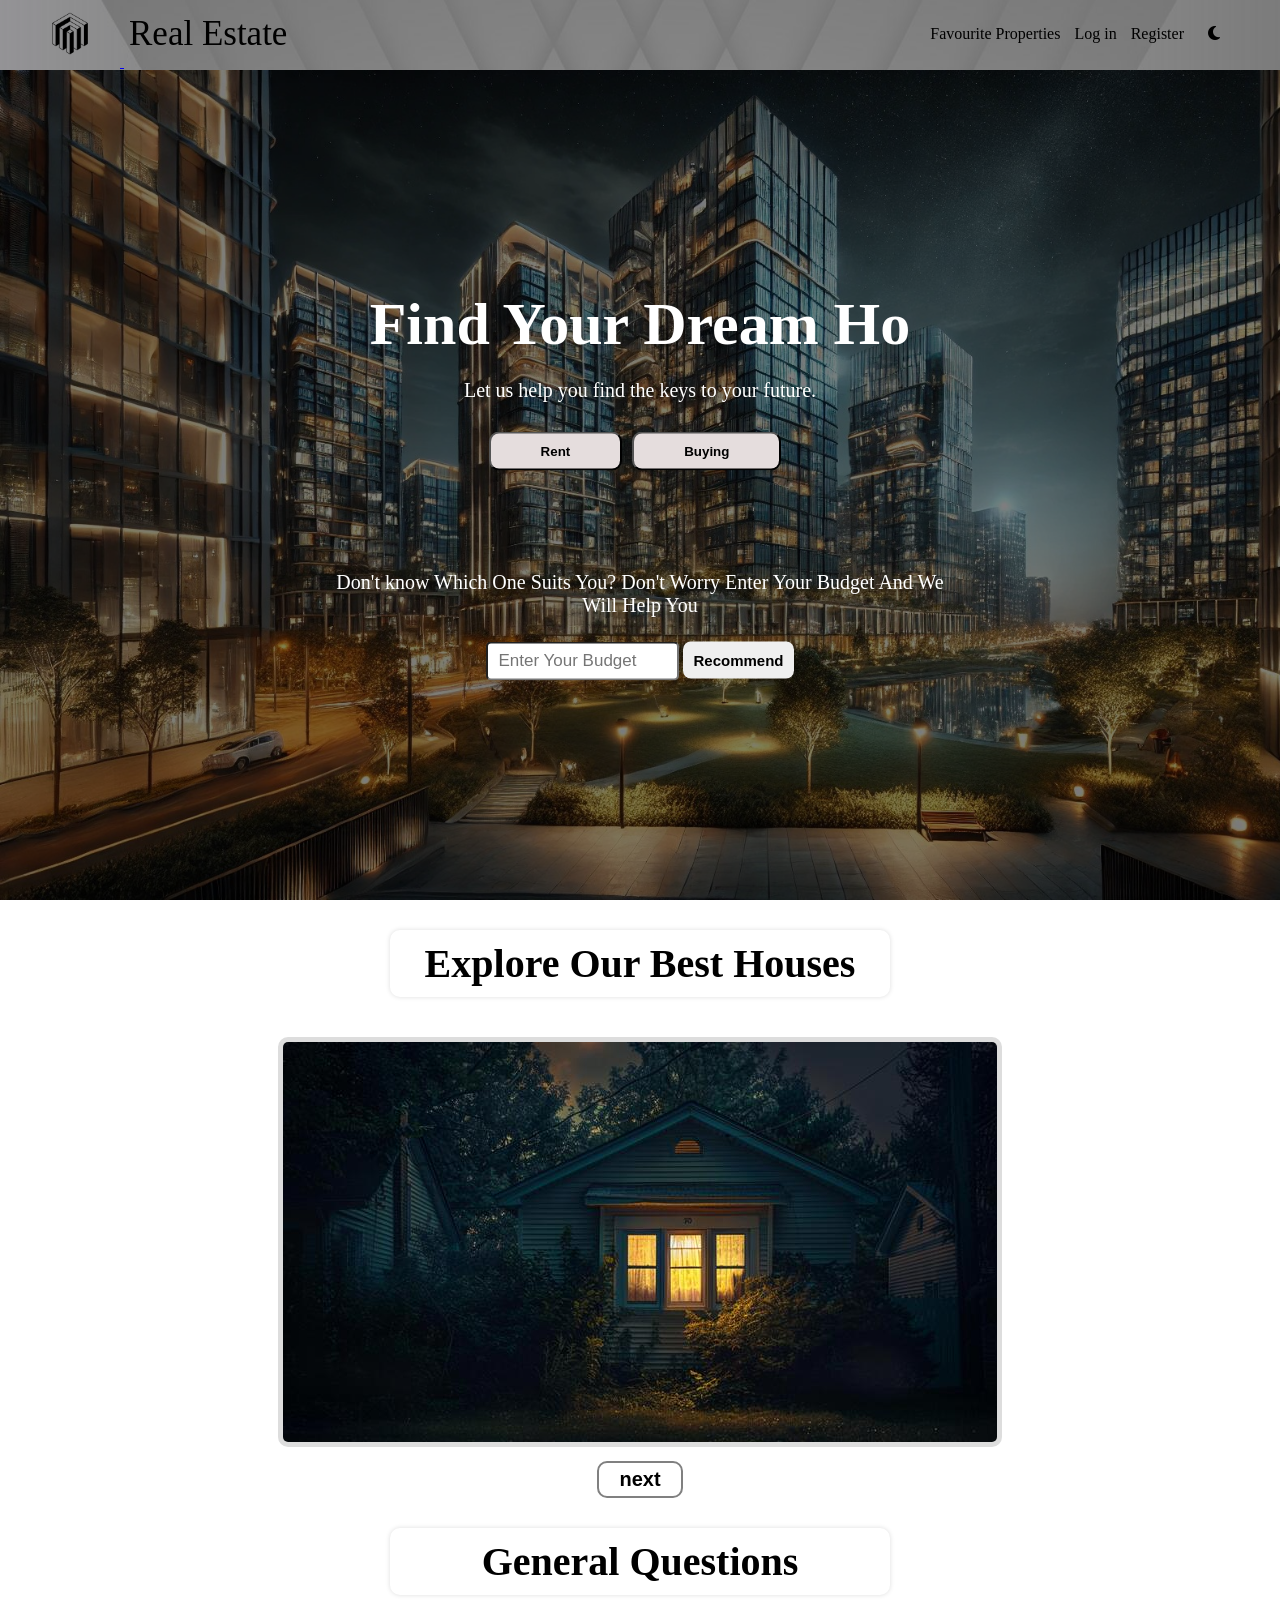
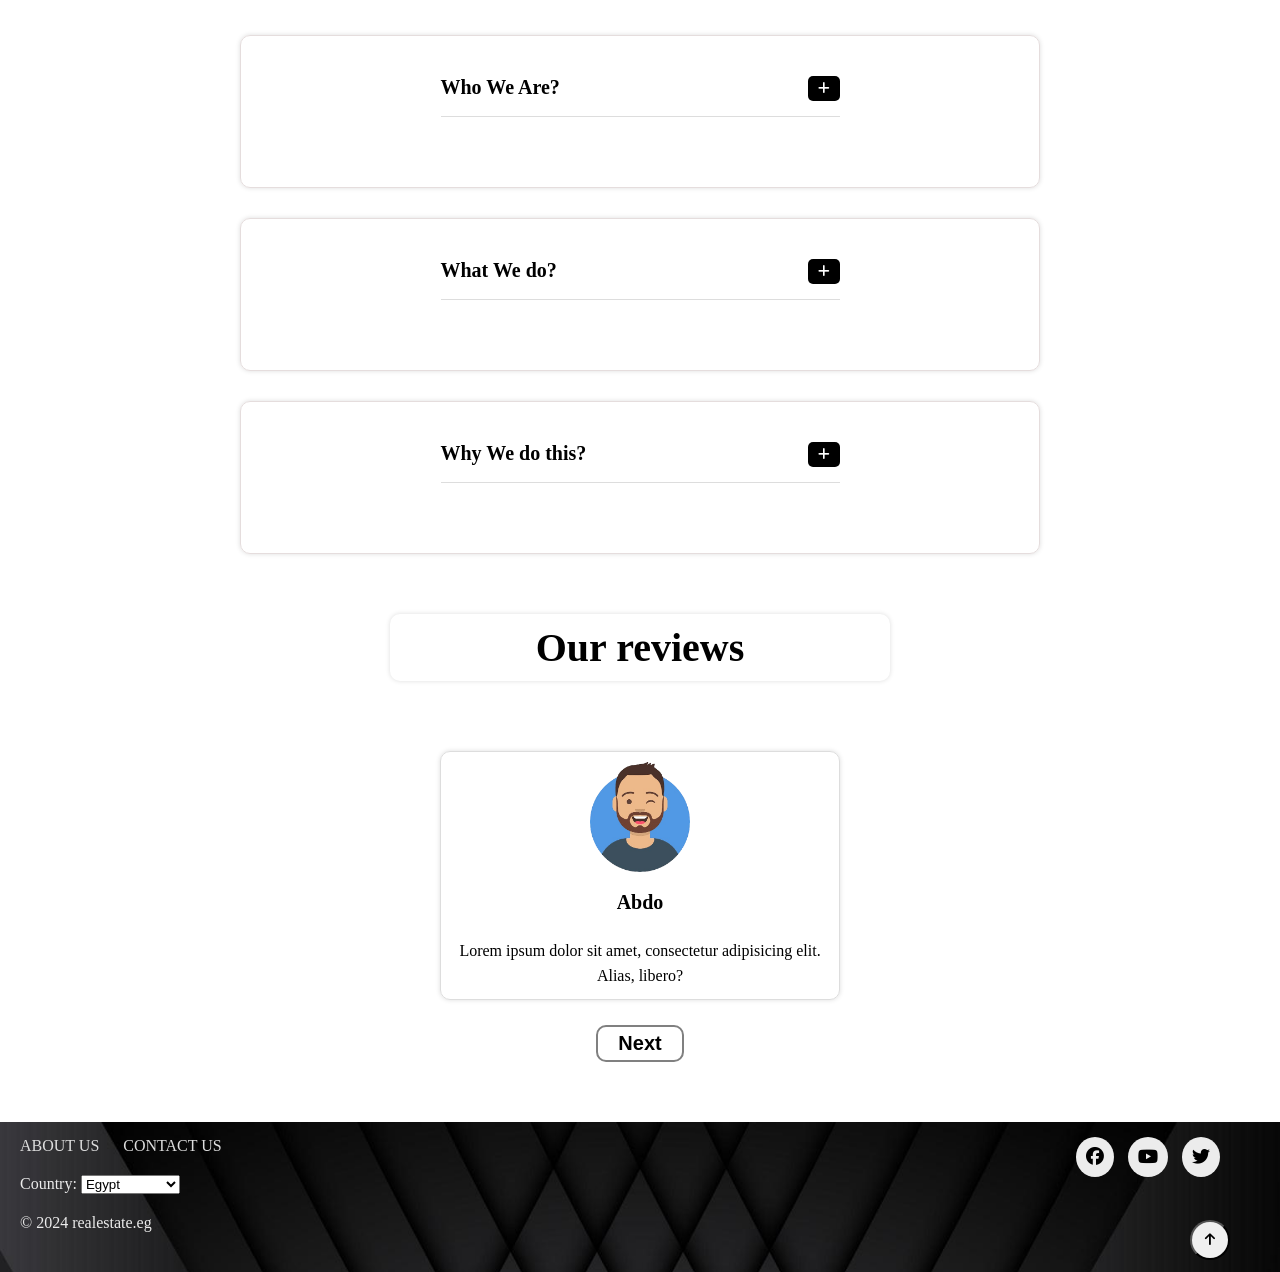
<file: index.html>
<!DOCTYPE html>
<html lang="en">
<head>
    <meta charset="UTF-8">
    <meta name="viewport" content="width=device-width, initial-scale=1.0">
    <title>Home Page</title>
    <!-- header and footer style -->
    <link rel="stylesheet" href="CSS/header_and_footer.css">
    <!-- font awsome -->
    <link rel="stylesheet" href="https://cdnjs.cloudflare.com/ajax/libs/font-awesome/6.7.2/css/all.min.css" integrity="sha512-Evv84Mr4kqVGRNSgIGL/F/aIDqQb7xQ2vcrdIwxfjThSH8CSR7PBEakCr51Ck+w+/U6swU2Im1vVX0SVk9ABhg==" crossorigin="anonymous" referrerpolicy="no-referrer" />
    <!-- homepage style -->
     <link rel="stylesheet" href="CSS/homepage.css">
</head>
<body id="body">
    <!-- Start Header -->
    <header class="header">
        <div class="container">
            <div>
                <a href="HTML/homepage.html">
                    <img src="Assets/logo.png" class="logo" alt="Real Stata Logo">
                    <svg class="svg">
                        <text class="logo-text" font-size="35" x="5" y="30">Real Estate</text>
                    </svg>
                </a>
            </div>
            <nav class="nav-links">
                <a href="/HTML/pruduct.html">Favourite Properties</a>
                <a href="HTML/login.html">Log in</a>
                <a href="HTML/register.html">Register</a>
                <a class="darkIcon" href="#"><i class="fa-solid fa-moon"></i></a>
            </nav>
        </div>
    </header>
    <!-- End Header -->
    <main>
        <!-- start landing -->
        <div class="landing">
            <div class="container">
                <div class="text">
                    <h1 id="page-title"></h1>
                    <p class="random-message"></p>
                    <div class="chooses">
                        <a href="HTML/rent.html"><button class="rent">Rent</button></a>
                        <a href="HTML/buying.html"><button class="buy">Buying</button></a>
                    </div>
                    <div class="suggestion">
                        <p>
                            Don't know Which One Suits You?
                            Don't Worry Enter Your Budget And We Will Help You
                        </p>
                        <form action="">
                            <input class="input-budget" type="number" placeholder="Enter Your Budget">
                            <button class="Recommend-btn">Recommend</button>
                        </form>
                    </div>
                    <div class="modal" id="recommendation-modal">
                        <span class="close-btn"><i class="fa-solid fa-x icon-close"></i></span>
                        <p id="modal-message"></p>
                    </div>
                </div>
            </div>
        </div>
        <!-- end landing -->
        <!-- start our best options -->
         <div class="besthomes">
            <div class="container">
                <h2 class="title dark">Explore Our Best Houses</h2>
                <div class="slider">
                    <div class="image-holder">
                        <img id="image" src="Assets/home2.jpg" alt="">
                        <!-- <img src="/Assets/home3.jpg" alt="">
                        <img src="/Assets/home4.jpg" alt=""> -->
                    </div>
                    <button class="next">next</button>
                </div>
            </div>
         </div>
        <!-- end our best options -->
        <!-- start questions -->
        <div class="questions">
            <div class="container">
                <h2 class="title dark">General Questions</h2>
                <!-- start question 1 -->
                <article class="question">
                    <!-- start question title -->
                    <div class="question-title dark">
                        <p>Who We Are?</p>
                        <button class="question-btn">
                            <span class="plus-icon"><i class="far fa-solid fa-plus"></i></span>
                            <span class="minus-icon"><i class="far fa-solid fa-minus"></i></span>
                        </button>
                    </div>   
                    <!-- end question title -->
                    <div class="question-text  dark">
                        <p>
                            Lorem ipsum dolor sit, 
                            amet consectetur adipisicing 
                            elit. Alias laboriosam distinctio, quos enim itaque 
                            repellendus!
                        </p>
                    </div>
                </article>
                <!-- end question 1 -->
                <!-- start question 2 -->
                <article class="question">
                    <!-- start question title -->
                    <div class="question-title dark">
                        <p>What We do?</p>
                        <button class="question-btn">
                            <span class="plus-icon"><i class="far fa-solid fa-plus"></i></span>
                            <span class="minus-icon"><i class="far fa-solid fa-minus"></i></span>
                        </button>
                    </div>   
                    <!-- end question title -->
                    <div class="question-text dark">
                        <p>
                            Lorem ipsum dolor sit, 
                            amet consectetur adipisicing 
                            elit. Alias laboriosam distinctio, quos enim itaque 
                            repellendus!
                        </p>
                    </div>
                </article>
                <!-- end question 2 -->
                <!-- start question 3 -->
                <article class="question">
                    <!-- start question title -->
                    <div class="question-title dark">
                        <p>Why We do this?</p>
                        <button class="question-btn">
                            <span class="plus-icon"><i class="far fa-solid fa-plus"></i></span>
                            <span class="minus-icon"><i class="far fa-solid fa-minus"></i></span>
                        </button>
                    </div>   
                    <!-- end question title -->
                    <div class="question-text dark">
                        <p>
                            Lorem ipsum dolor sit, 
                            amet consectetur adipisicing 
                            elit. Alias laboriosam distinctio, quos enim itaque 
                            repellendus!
                        </p>
                    </div>
                </article>
                <!-- end question 3 -->
            </div>
        </div>
        <!-- end questions -->
        <!-- start reviews -->
         <section class="reviews">
            <h2 class="title dark">Our reviews</h2>
            <div class="container">
                <div class="review">
                    <div class="box">
                        <div class="person">
                            <img class="user-review-img" src="Assets/person1.png" alt="">
                            <p class="user-name dark">Abdo</p>
                        </div>
                        <p class="opinion dark">Lorem ipsum dolor sit amet, consectetur adipisicing elit. Alias, libero?</p>
                    </div>
                    <button class="next-review">Next</button>
                </div>
            </div>
         </section>
        <!-- end reviews -->
    </main>
    <!-- Start Footer -->
    <footer class="footer">
        <div class="container">
            <div class="left-side-footer">
                <nav class="footer-links">
                    <a href="HTML/aboutus.html">ABOUT US</a>
                    <a href="HTML/conectus.html">CONTACT US</a>
                </nav>
                <div class="list-countrys">
                    <label for="country">Country: </label>
                    <select name="country" id="country">
                        <option value="Egypt">Egypt</option>
                        <option value="KSA">Saudi Arabia</option>
                        <option value="KWD">Kuwait</option>
                    </select>
                </div>
                <span class="copyright">&copy; 2024 realestate.eg</span>
            </div>
            <div class="right-side-footer">
                <a href="https://www.facebook.com/"><i class="fa-brands fa-facebook"></i></a>
                <a href="https://www.youtube.com/"><i class="fa-brands fa-youtube"></i></a>
                <a href="https://x.com/"><i class="fa-brands fa-twitter"></i></a>
            </div>
            <br>
            <button class="go-up"><i class="fa-solid fa-arrow-up"></i></button>
        </div>
    </footer>
    <!-- End Footer -->
    <!-- javaScript files -->
    <script src="Js/homepage.js"></script>
    <script src="Js/top_up.js"></script>
</body>
</html>
</file>
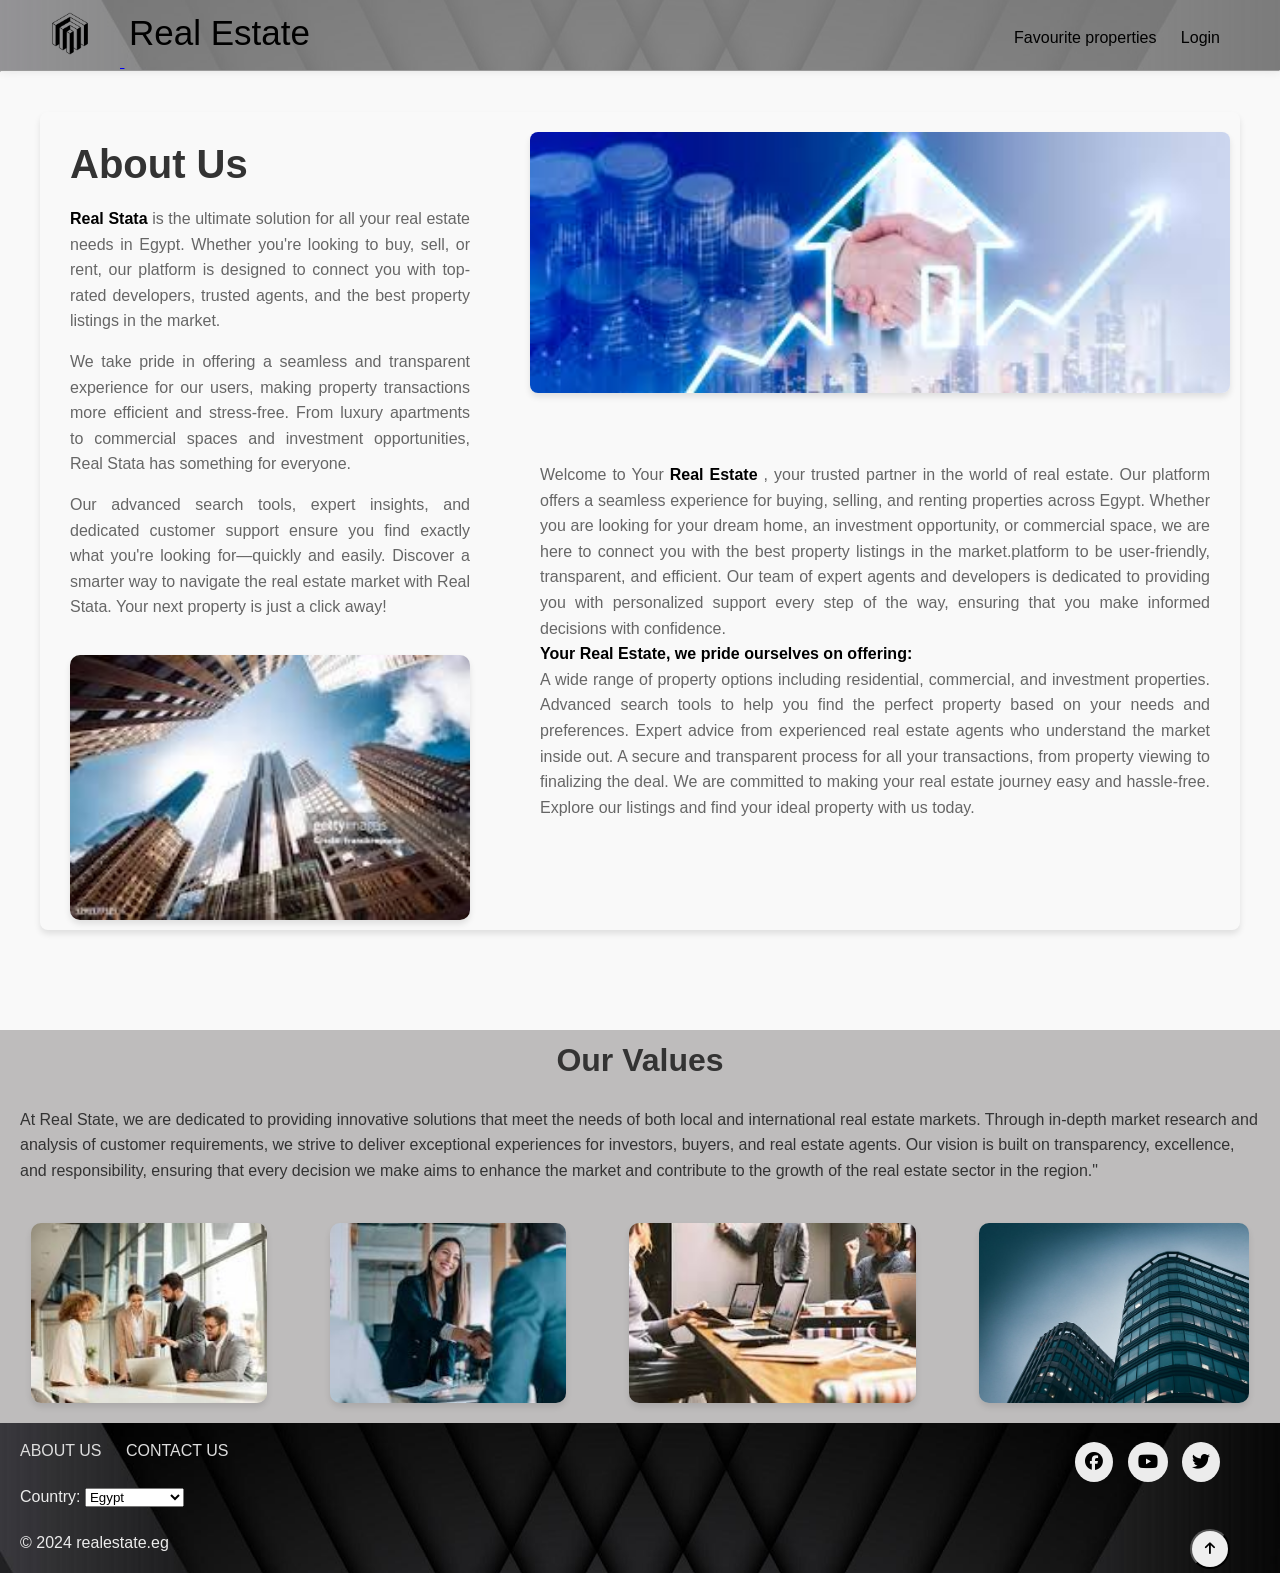
<file: HTML/aboutus.html>
<!DOCTYPE html>
<html lang="en">

<head>
    <meta charset="UTF-8">
    <meta name="viewport" content="width=device-width, initial-scale=1.0">
    <title>Real Stata</title>
    <!-- CSS Stylesheets -->
    <link rel="stylesheet" href="../CSS/header_and_footer.css">
    <link rel="stylesheet" href="../CSS/aboutus.css">
    <!-- font awsome -->
    <link rel="stylesheet" href="https://cdnjs.cloudflare.com/ajax/libs/font-awesome/6.7.2/css/all.min.css" integrity="sha512-Evv84Mr4kqVGRNSgIGL/F/aIDqQb7xQ2vcrdIwxfjThSH8CSR7PBEakCr51Ck+w+/U6swU2Im1vVX0SVk9ABhg==" crossorigin="anonymous" referrerpolicy="no-referrer" />
</head>

<body>
    <!-- Start Header -->
    <header class="header">
        <div class="container">
            <div>
                <a href="../HTML/homepage.html">
                    <img src="../Assets/logo.png" class="logo" alt="Real Stata Logo">
                    <svg class="svg">
                        <text class="logo-text" font-size="35" x="5" y="30">Real Estate</text>
                    </svg>
                </a>
            </div>
            <nav class="nav-links">
                <a href="../HTML/pruduct.html">Favourite properties</a>
                <a href="../HTML/login.html">Login</a>
            </nav>
        </div>
    </header>
    <!-- End Header -->

    <!-- Main Content -->
    <main>
        <hr>
        <section class="container-about">
            <article>
                <section class="container">
                    <div class="columns1">
                        <!-- النصوص -->
                        <div>
                            <h1 class="h1-right">About Us</h1>

                            <p>
                                <i>Real Stata</i> is the ultimate solution for all your real estate needs in Egypt.
                                Whether you're looking to buy, sell, or rent, our platform is designed to connect you
                                with top-rated developers, trusted agents, and the best property listings in the market.
                            </p>
                            <p>
                                We take pride in offering a seamless and transparent experience for our users,
                                making property transactions more efficient and stress-free. From luxury apartments
                                to commercial spaces and investment opportunities, Real Stata has something for
                                everyone.
                            </p>
                            <p>
                                Our advanced search tools, expert insights, and dedicated customer support ensure you
                                find
                                exactly what you're looking for—quickly and easily. Discover a smarter way to navigate
                                the
                                real estate market with Real Stata. Your next property is just a click away!
                            </p>
                        </div>
                        <!-- الصورة -->
                        
                        <img class="build" src="../Assets/build.jfif" alt="Modern buildings representing real estate"
                            class="img-contain">
                    </div>

                </section>
            </article>



            <article>
                <section class="container mt40">
                    <div class="grid-2-columns">
                        <img alt="ralstate" id="img2"  class="img-contain" src="../Assets/ral.jfif">
                        <br>
                        <div>
                            <p class="articl2"><br><br>
                                Welcome to Your <i><b>Real Estate</b> </i>, your trusted partner in the world of real
                                estate. Our platform offers a seamless experience for buying, selling, and renting
                                properties across Egypt. Whether you are looking for your dream home, an investment
                                opportunity, or commercial space, we are here to connect you with the best property
                                listings in the market.platform to be user-friendly, transparent, and efficient.
                                Our team of expert agents and developers is dedicated to providing you with personalized
                                support every step of the way, ensuring that you make informed decisions with
                                confidence.
                                <br>
                                <i>Your Real Estate, we pride ourselves on offering:</i><br>
                                A wide range of property options including residential, commercial, and investment
                                properties.
                                Advanced search tools to help you find the perfect property based on your needs and
                                preferences.
                                Expert advice from experienced real estate agents who understand the market inside out.
                                A secure and transparent process for all your transactions, from property viewing to
                                finalizing the deal.
                                We are committed to making your real estate journey easy and hassle-free. Explore our
                                listings and find your ideal property with us today.

                            </p>
                        </div>
                    </div>
                </section>
            </article>



            </article>
        </section>


        <div class="values">
            <h1> Our Values</h1>
            <p class="text">At Real State, we are dedicated to providing innovative solutions that meet the needs of both local
                and international real estate markets. Through in-depth market research and analysis of customer
                requirements, we strive to deliver exceptional experiences for investors, buyers, and real estate
                agents. Our vision is built on transparency, excellence, and responsibility, ensuring that every
                decision we make aims to enhance the market and contribute to the growth of the real estate sector in
                the region."</p>
                <div class="valueimg">
                <img src="../Assets/bus1.jfif" alt="our value">
                <img src="../Assets/bus2.jfif" alt="our value">
                <img src="../Assets/bus3.jfif" alt="our value">
                <img src="../Assets/bus4.jpg" alt="our value">


                </div>


        </div>
    </main>

    <!-- Start Footer -->
    <footer class="footer">
        <div class="container">
            <div class="left-side-footer">
                <nav class="footer-links">
                    <a href="#">ABOUT US</a>
                    <a href="#">CONTACT US</a>
                </nav>
                <div class="list-countrys">
                    <label for="country">Country: </label>
                    <select name="country" id="country">
                        <option value="Egypt">Egypt</option>
                        <option value="KSA">Saudi Arabia</option>
                        <option value="KWD">Kuwait</option>
                    </select>
                </div>
                <span class="copyright">&copy; 2024 realestate.eg</span>
            </div>
            <div class="right-side-footer">
                <a href="https://www.facebook.com/"><i class="fa-brands fa-facebook"></i></a>
                <a href="https://www.youtube.com/"><i class="fa-brands fa-youtube"></i></a>
                <a href="https://x.com/"><i class="fa-brands fa-twitter"></i></a>
            </div>
            <br>
            <button class="go-up"><i class="fa-solid fa-arrow-up"></i></button>
        </div>
    </footer>
    <!-- End Footer -->
     <script src="../Js/top_up.js"></script>
</body>

</html>
</file>
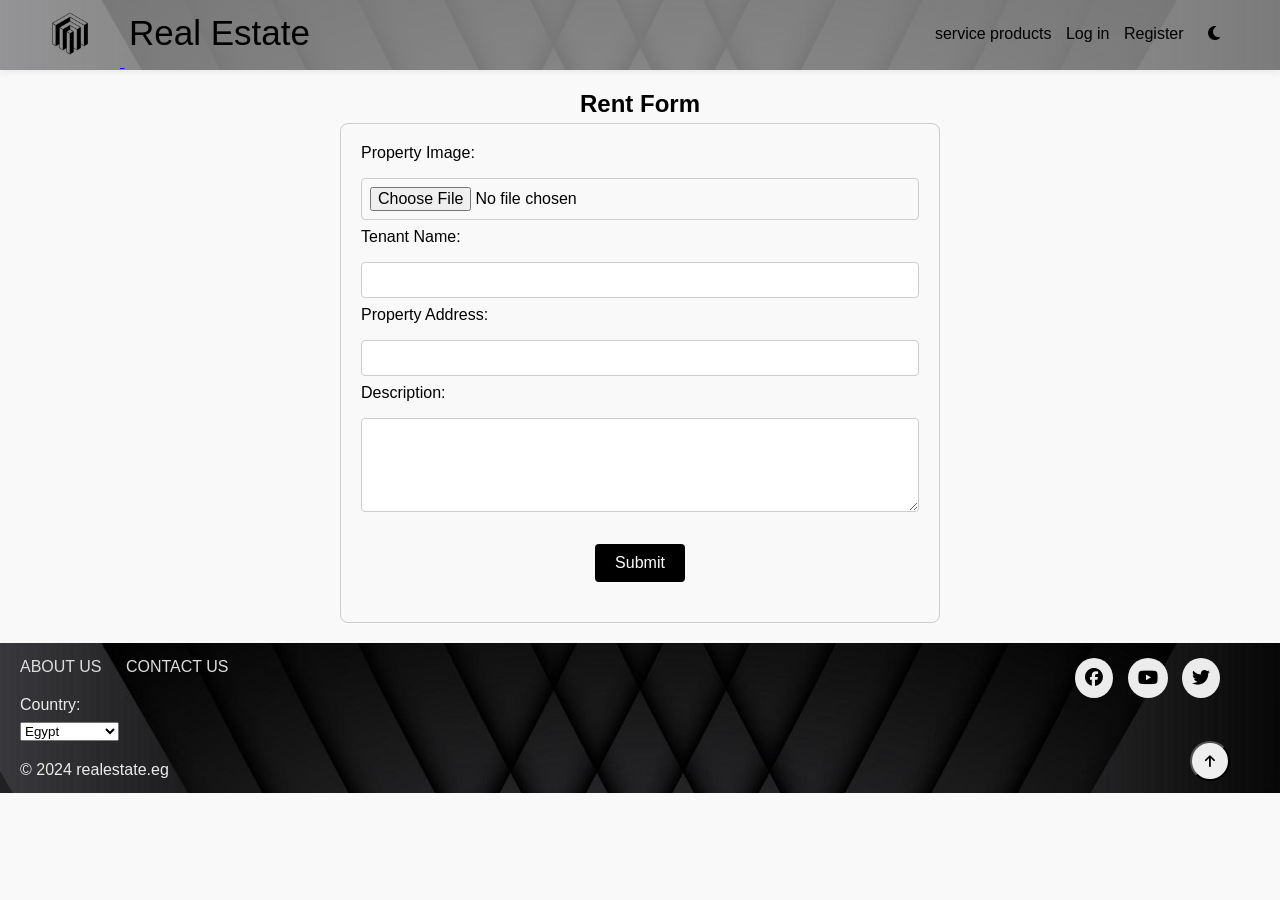
<file: HTML/addrent.html>
<!DOCTYPE html>
<html lang="en">
<head>
    <meta charset="UTF-8">
    <meta name="viewport" content="width=device-width, initial-scale=1.0">
    <!-- header and footer style -->
    <link rel="stylesheet" href="../CSS/header_and_footer.css">
    <!-- font awsome -->
    <link rel="stylesheet" href="https://cdnjs.cloudflare.com/ajax/libs/font-awesome/6.7.2/css/all.min.css" integrity="sha512-Evv84Mr4kqVGRNSgIGL/F/aIDqQb7xQ2vcrdIwxfjThSH8CSR7PBEakCr51Ck+w+/U6swU2Im1vVX0SVk9ABhg==" crossorigin="anonymous" referrerpolicy="no-referrer" />
    <!-- view deatails buying stylesheet -->
     <link rel="stylesheet" href="../CSS/view_details_rent.css">
     <link rel="stylesheet" href="../CSS/addrent.css">
    <title>view details rent</title>
</head>
<body>
    <!-- start -->
    <header class="header">
        <div class="container">
            <div>
                <a href="../HTML/homepage.html">
                    <img src="../Assets/logo.png" class="logo" alt="Real Stata Logo">
                    <svg class="svg">
                        <text class="logo-text" font-size="35" x="5" y="30">Real Estate</text>
                    </svg>
                </a>
            </div>
            <nav class="nav-links">
                <a href="pruduct.html">service products</a>
                <a href="../HTML/login.html">Log in</a>
                <a href="../HTML/register.html">Register</a>
                <a class="darkIcon" href="#"><i class="fa-solid fa-moon"></i></a>
            </nav>
        </div>
    </header>
    <!-- End Header -->

    <!-- start main -->
    <main class="main">
        <h2>Rent Form</h2>
        
        <!-- Rent Form -->
        <form id="rentForm" enctype="multipart/form-data">
            <div>
                <label for="rentImage">Property Image:</label>
                <input type="file" id="rentImage" name="rentImage" accept="image/*" required onchange="previewImage(event)">
                <div id="imagePreviewContainer">
                    <!-- Image preview will be displayed here -->
                </div>
            </div>
            <div>
                <label for="tenantName">Tenant Name:</label>
                <input type="text" id="tenantName" name="tenantName" required>
            </div>
            <div>
                <label for="propertyAddress">Property Address:</label>
                <input type="text" id="propertyAddress" name="propertyAddress" required>
            </div>
            
            <div>
                <label for="description">Description:</label>
                <textarea id="description" name="description" rows="4" required></textarea>
            </div>
            <div>
                <button type="submit" class="submit-btn">Submit</button>
            </div>
        </form>

    </main>
    <!-- end main -->

    <!-- Start Footer -->
    <footer class="footer">
        <div class="container">
            <div class="left-side-footer">
                <nav class="footer-links">
                    <a href="../HTML/aboutus.html">ABOUT US</a>
                    <a href="../HTML/conectus.html">CONTACT US</a>
                </nav>
                <div class="list-countrys">
                    <label for="country">Country: </label>
                    <select name="country" id="country">
                        <option value="Egypt">Egypt</option>
                        <option value="KSA">Saudi Arabia</option>
                        <option value="KWD">Kuwait</option>
                    </select>
                </div>
                <span class="copyright">&copy; 2024 realestate.eg</span>
            </div>
            <div class="right-side-footer">
                <a href="#"><i class="fa-brands fa-facebook"></i></a>
                <a href="#"><i class="fa-brands fa-youtube"></i></a>
                <a href="#"><i class="fa-brands fa-twitter"></i></a>
            </div>
            <br>
            <button class="go-up"><i class="fa-solid fa-arrow-up"></i></button>
        </div>
    </footer>
    <!-- End Footer -->
    <script src="../Js/addrent.js"></script>
    <script src="../Js/top_up.js"></script>
</body> 
</html>
</file>
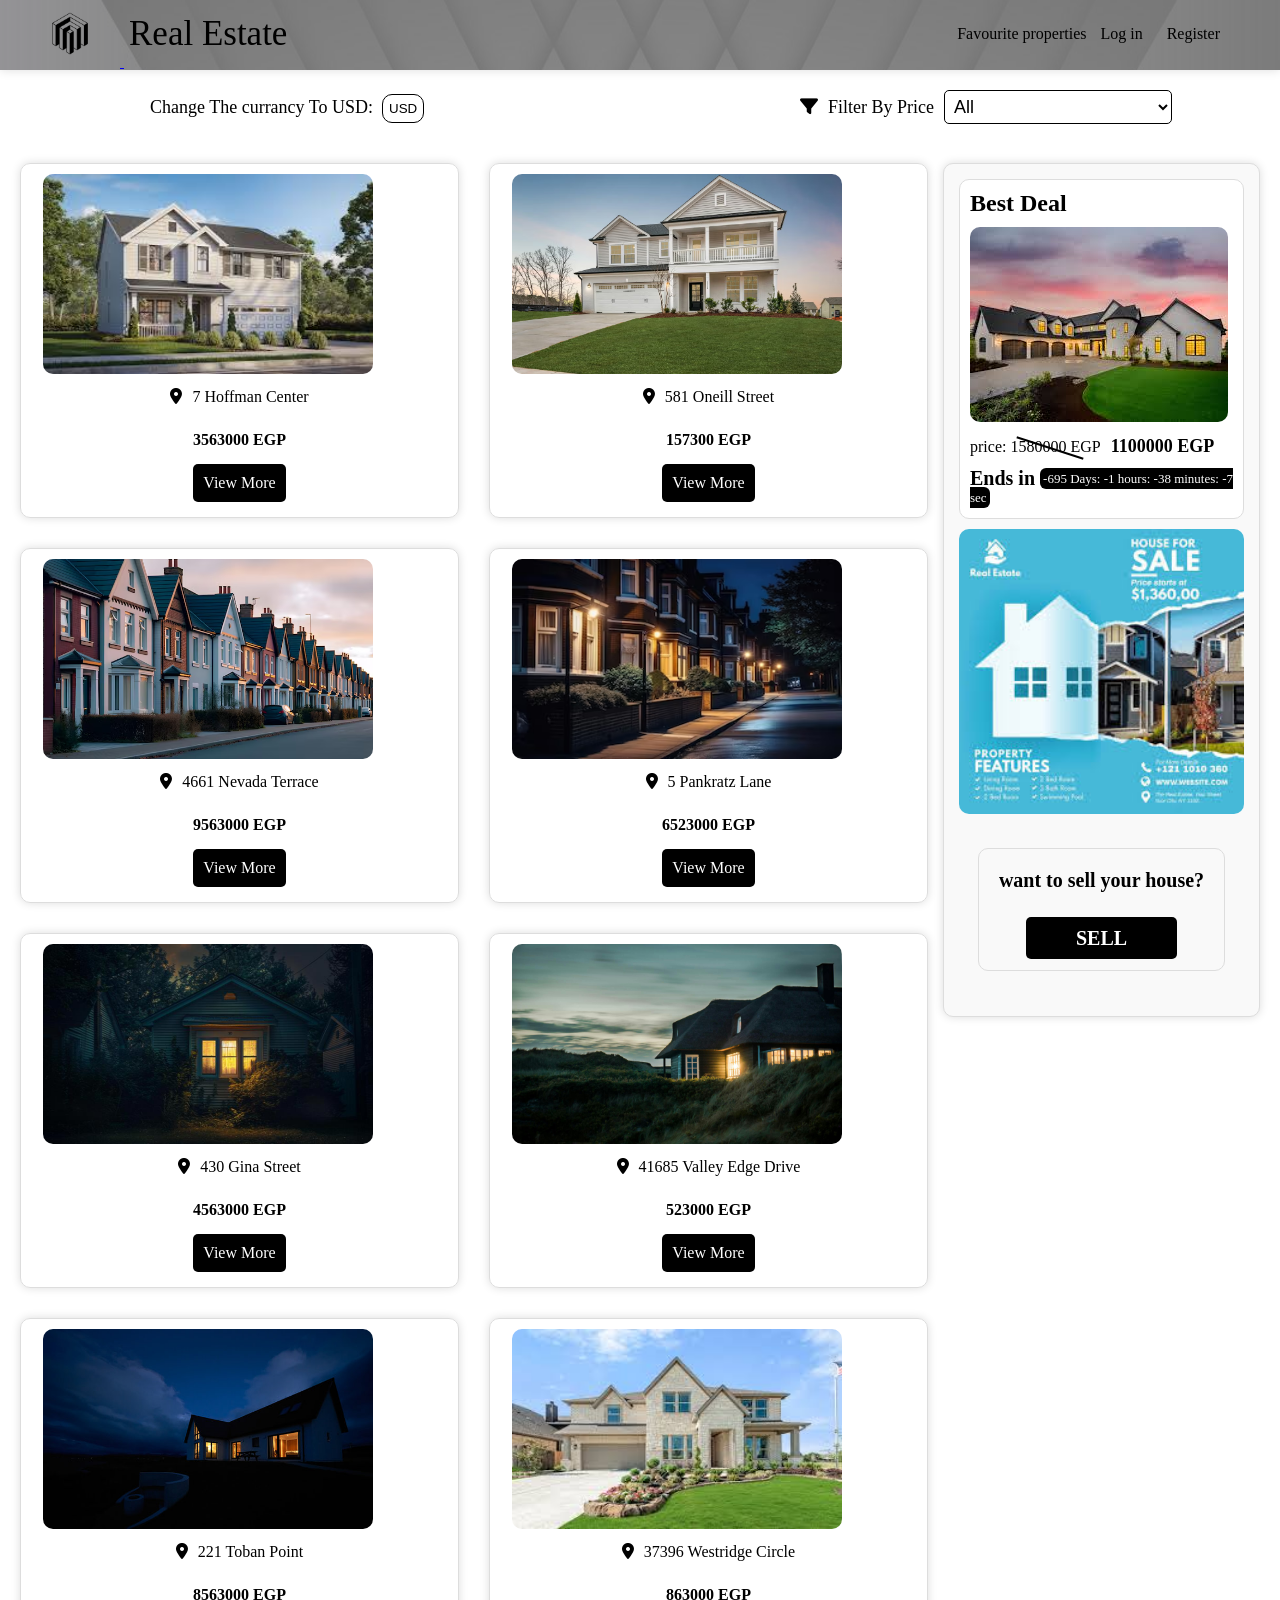
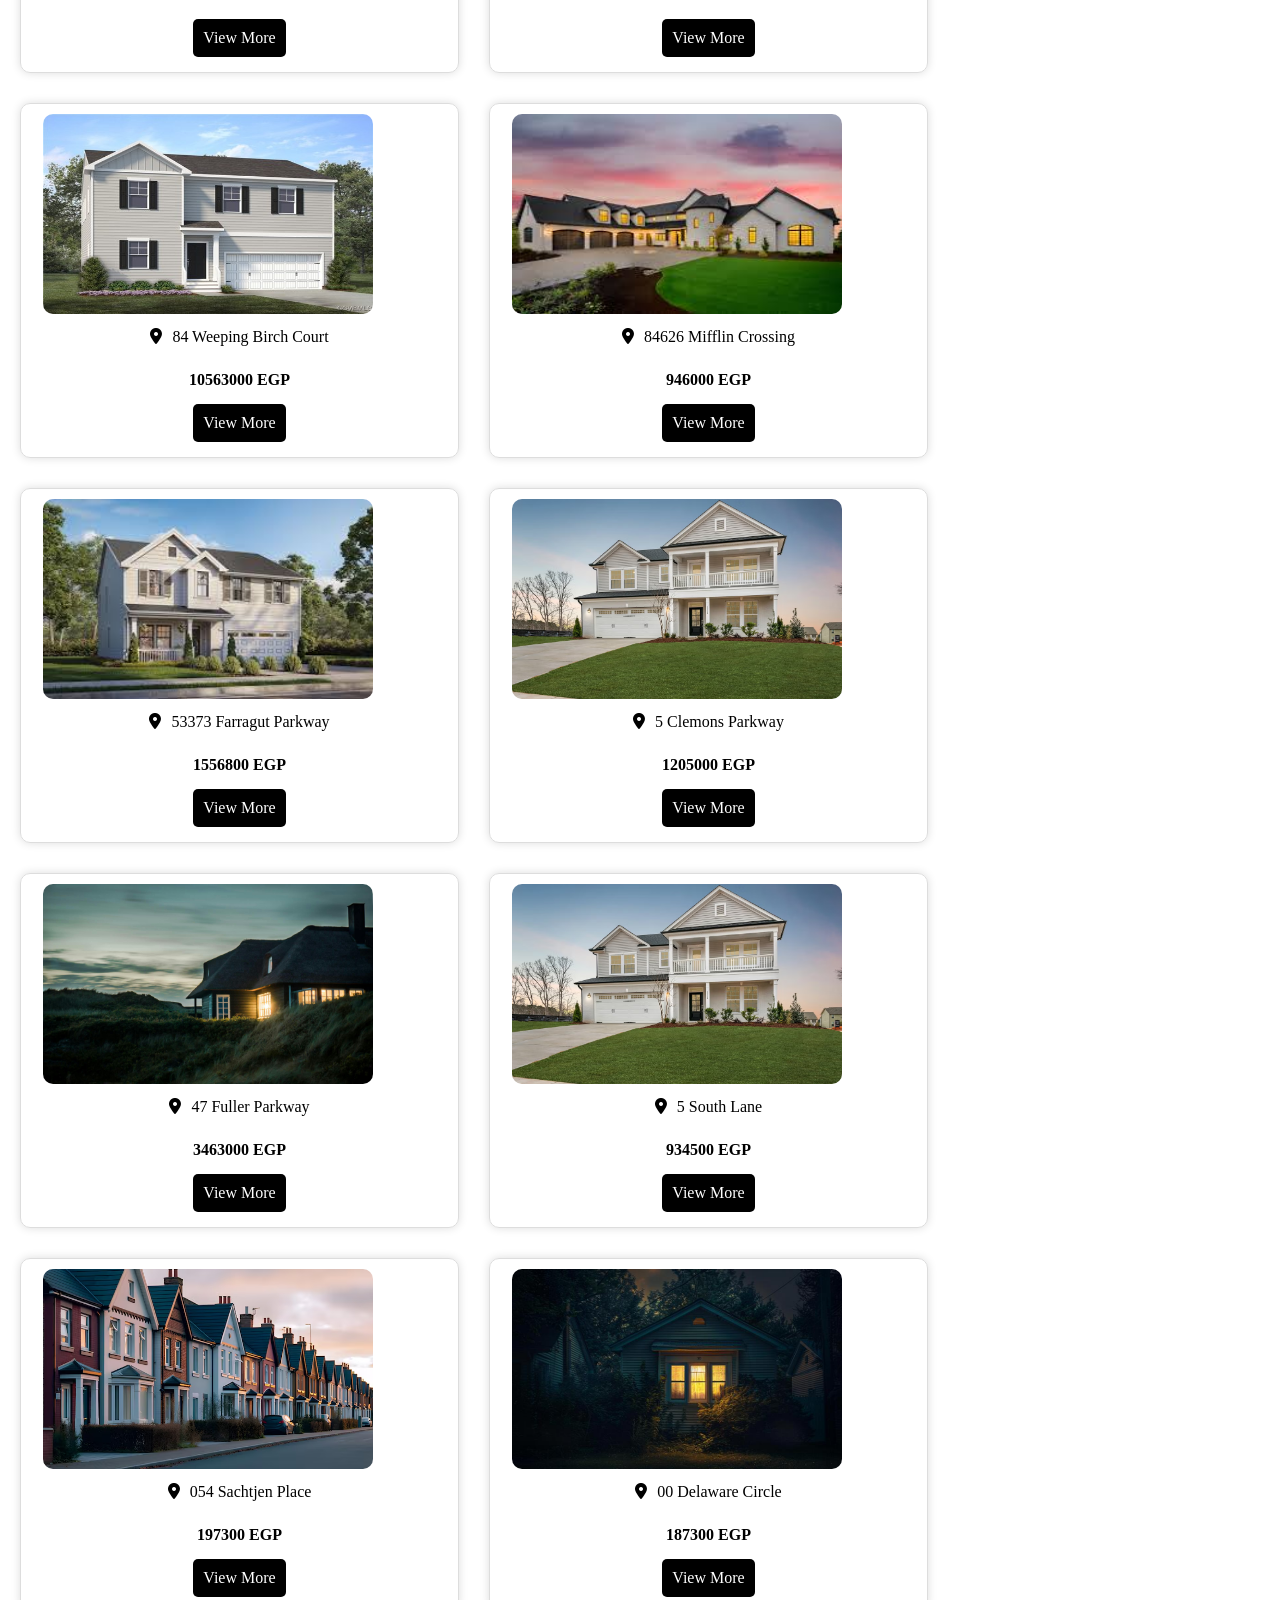
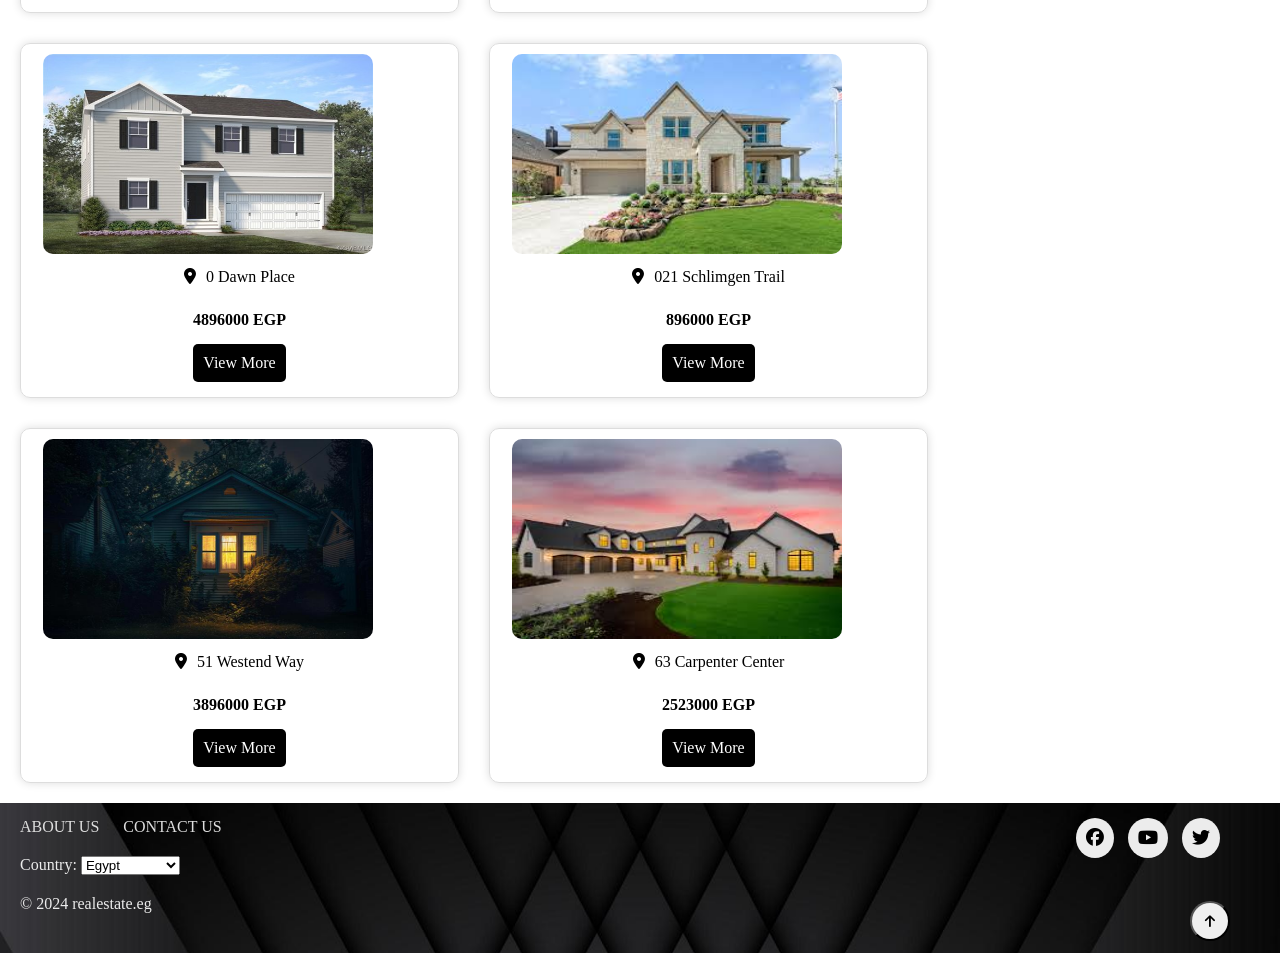
<file: HTML/buying.html>
<!DOCTYPE html>
<html lang="en">
<head>
    <meta charset="UTF-8">
    <meta name="viewport" content="width=device-width, initial-scale=1.0">
    <!-- header and footer stylesheet -->
     <link rel="stylesheet" href="../CSS/header_and_footer.css">
     <!-- font awsome -->
    <link rel="stylesheet" href="https://cdnjs.cloudflare.com/ajax/libs/font-awesome/6.7.2/css/all.min.css" integrity="sha512-Evv84Mr4kqVGRNSgIGL/F/aIDqQb7xQ2vcrdIwxfjThSH8CSR7PBEakCr51Ck+w+/U6swU2Im1vVX0SVk9ABhg==" crossorigin="anonymous" referrerpolicy="no-referrer" />
    <!-- buying stylesheet -->
    <link rel="stylesheet" href="../CSS/buying.css">
    <title>Buying</title>
</head>
<body>
    <!-- Start Header -->
    <header class="header">
        <div class="container">
            <div>
                <a href="homepage.html">
                    <img src="../Assets/logo.png" class="logo" alt="Real Stata Logo">
                    <svg class="svg">
                        <text class="logo-text" font-size="35" x="5" y="30">Real Estate</text>
                    </svg>
                </a>
            </div>
            <nav class="nav-links">
                <a href="../HTML/pruduct.html">Favourite properties</a>
                <a href="../HTML/login.html">Log in</a>
                <a href="../HTML/register.html">Register</a>
            </nav>
        </div>
    </header>
    <!-- end header -->
    <!-- start containt -->
    <main>
        <div class="page">
            <!-- start filter tab -->   
            <div class="filter-tab">
                <div class="text-filter">
                    <i class="fa-solid fa-filter"></i><span>Filter By Price</span>
                </div>
                <select id="price">
                    <option value="filter">All</option>
                    <option id="more" value="more-1">More than 1 million EGP</option>
                    <option id="less" value="less-1">Less than 1 million EGP</option>
                </select>
            </div>
            <!-- end filter tab -->
            <!-- start currancy -->
            <div class="currancy-holder">
                <span class="text">Change The currancy To USD:</span>
                <span><button class="usd">USD</button></span>
            </div>
            <!-- end currancy -->
            <div class="container">
                <div class="content">           
                    <section class="homes">
                    </section>
                    <aside class="other-things">
                        <section class="hot-deal">
                            <h2>Best Deal</h2>
                            <div class="deal">
                                <img src="../Assets/buying_house_8.jpg" alt="home image">
                                <div class="prices">
                                    <span class="old-price">price: 1580000 EGP</span><span class="new-price">1100000 EGP</span>
                                </div>
                                <div class="timer">
                                    <span class="end-text">Ends in </span><span class="limit-time"></span>
                                </div>
                            </div>
                        </section>
                        <section class="ads">
                            <img  src="../Assets/ad7.jpg" alt="">
                        </section>
                        <section class="sell">
                            <h4>want to sell your house?</h4>
                            <a href="../HTML/sell_request.html">SELL</a>
                        </section>
                    </aside>
                </div>
            </div>
        </div>
    </main>
    <!-- end containt -->
    <!-- start footer -->
    <footer class="footer">
        <div class="container">
            <div class="left-side-footer">
                <nav class="footer-links">
                    <a href="../HTML/aboutus.html">ABOUT US</a>
                    <a href="../HTML/conectus.html">CONTACT US</a>
                </nav>
                <div class="list-countrys">
                    <label for="country">Country: </label>
                    <select name="country" id="country">
                        <option value="Egypt">Egypt</option>
                        <option value="KSA">Saudi Arabia</option>
                        <option value="KWD">Kuwait</option>
                    </select>
                </div>
                <span class="copyright">&copy; 2024 realestate.eg</span>
            </div>
            <div class="right-side-footer">
                <a href="https://www.facebook.com/"><i class="fa-brands fa-facebook"></i></a>
                <a href="https://www.youtube.com/"><i class="fa-brands fa-youtube"></i></a>
                <a href="https://x.com/"><i class="fa-brands fa-twitter"></i></a>
            </div>
            <br>
            <button class="go-up"><i class="fa-solid fa-arrow-up"></i></button>
        </div>
    </footer>
    <!-- End Footer -->

    <!-- script links -->
    <script src="../Js/buying.js"></script>  
    <script src="../Js/top_up.js"></script>
</body>
</html>
</file>
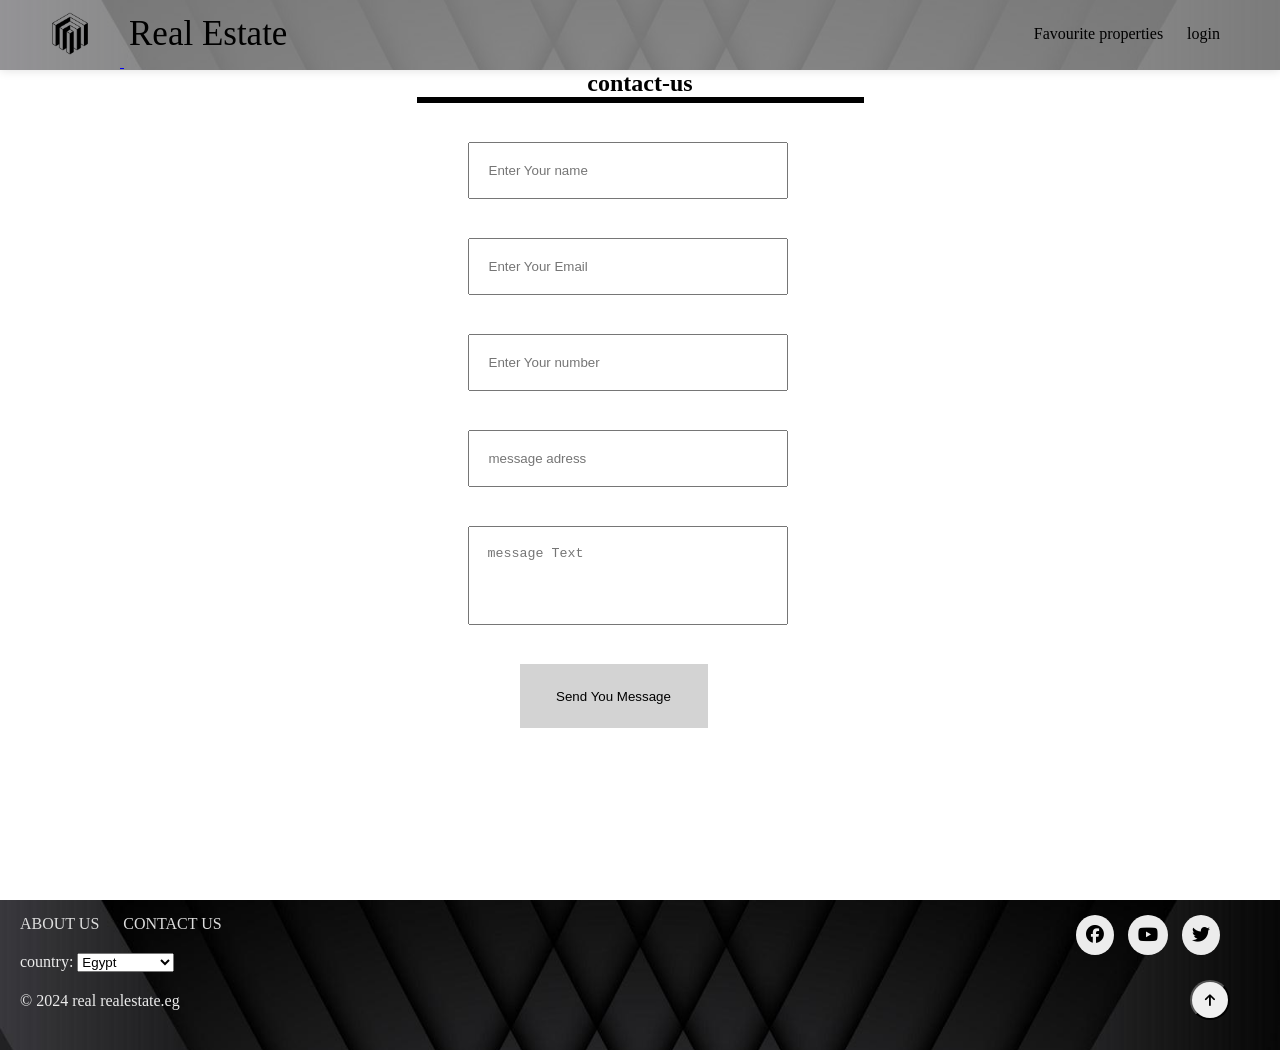
<file: HTML/conectus.html>
<!DOCTYPE html>
<html lang="en">
<head>
    <meta charset="UTF-8">
    <meta name="viewport" content="width=device-width, initial-scale=1.0">
    <!-- Font awesome libiray -->
    <link rel="stylesheet" href="https://cdnjs.cloudflare.com/ajax/libs/font-awesome/6.7.2/css/all.min.css" integrity="sha512-Evv84Mr4kqVGRNSgIGL/F/aIDqQb7xQ2vcrdIwxfjThSH8CSR7PBEakCr51Ck+w+/U6swU2Im1vVX0SVk9ABhg==" crossorigin="anonymous" referrerpolicy="no-referrer" />
    <!-- style sheet -->
    <link rel="stylesheet" href="../CSS/conect.css">
    <!-- test -->
     <link rel="stylesheet" href="../CSS/header_and_footer.css">
    <title>contact us</title>
</head>
<body>
    <!-- start header -->
     <header class="header">
        <div class="container">
            <div>
                <a href="../HTML/homepage.html"><img src="../Assets/logo.png" class="logo" alt="">
                    <svg class="svg">
                        <text class="logo-text" font-size="35" x="5" y="30">Real Estate</text>
                    </svg>
                </a>
            </div>
            <nav class="nav-links">
                <a href="../HTML/pruduct.html">Favourite properties</a>
                <a href="../HTML/login.html">login</a>
            </nav>
        </div>
    </header>
    <!-- end header -->
     <main>
        <!-- <div class="div-iframe">
        <iframe src="https://labs.mapbox.com/contribute/#/?owner=mapbox&id=streets-v11&access_token=pk.eyJ1IjoiZGV2emFtZWVuIiwiYSI6ImNsaDBpdGdiZjB1MDIzbHBlMWQwZWtoZzEifQ.JjkXW2izdzrTLf3YHSt4ng&utm_source=https%3A%2F%2Fwww.bayut.eg%2F&utm_medium=attribution_link&utm_campaign=referrer&q=&l=14%2F27.1877%2F31.1693" frameborder="0"></iframe>
        </div>  -->
        <div class="contact-us">
            <div class="container">
                <h2 class="title">contact-us</h2>
                <form action="" class="conactBox" id="conectform">
                    <input type="text" name="btn" id="dataname" placeholder="Enter Your name" required>
                    <input type="email" name="" id="dataemaill" placeholder="Enter Your Email" required>
                    <input type="number" name="" id="datanumper" placeholder="Enter Your number" required pattern="/^[0-9]{10,15}$/">
                    <input type="text" name="" id="dataadress" placeholder="message adress" required>
                    <textarea name="" id="datatextZone" placeholder="message Text" required></textarea>
                    <button id="btn" onclick="collectData()" type="submit">Send You Message</button>
                    <a href="#" class="fa"><i class="fa-brands fa-facebook"></i></a>
                 </form>
            </div>
        </div>
     </main>
     <!-- start footer -->
     <footer class="footer">
        <div class="container">
            <div class="left-side-footer">
                <nav class="footer-links">
                    <a href="../HTML/aboutus.html">ABOUT US</a>
                    <a href="../HTML/conectus.html">CONTACT US</a>
                </nav>
                <div class="list-countrys">
                    <label for="country">country: </label>
                    <select name="country" id="country">
                        <option value="Egypt">Egypt</option>
                        <option value="KSA">Saudi arabia</option>
                        <option value="KWD">kuwait</option>
                    </select>
                </div>
                <span class="copyright">&copy; 2024 real realestate.eg</span>
            </div>
            <div class="right-side-footer">
                <a href="https://www.facebook.com/"><i class="fa-brands fa-facebook"></i></a>
                <a href="https://www.youtube.com/"><i class="fa-brands fa-youtube"></i></a>
                <a href="https://x.com/"><i class="fa-brands fa-twitter"></i></a>
            </div>
            <button class="go-up"><i class="fa-solid fa-arrow-up"></i></button>
        </div>
     </footer>
     <!-- end footer -->
     <script src="../Js/top_up.js"></script>
      <script src="../Js/conect.js" ></script>
</body>
</html>
</file>
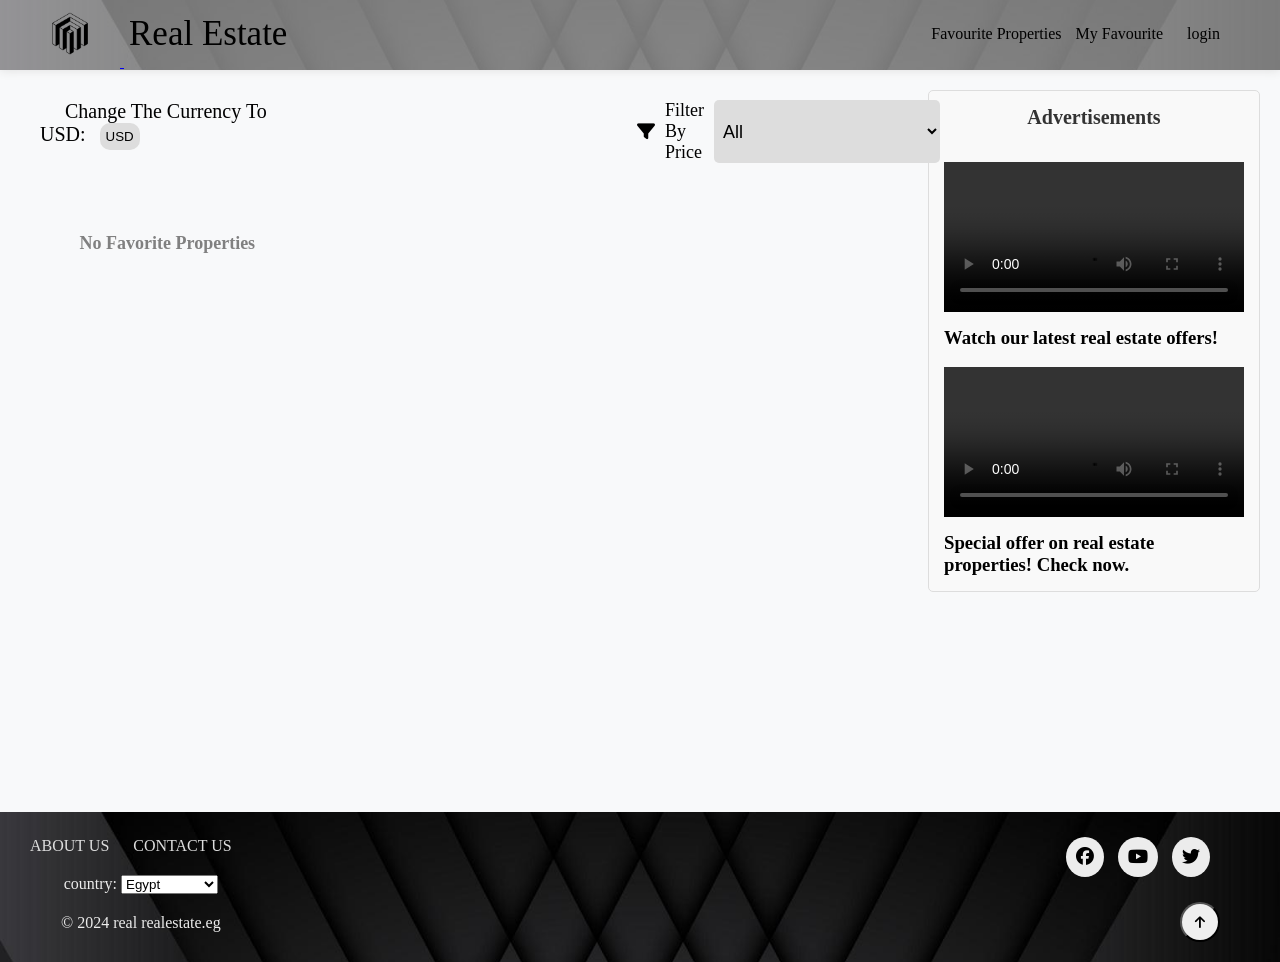
<file: HTML/fevorit.html>
<!DOCTYPE html>
<html lang="ar">
<head>
    <meta charset="UTF-8">
    <meta name="viewport" content="width=device-width, initial-scale=1.0">
    <title>fevorite</title>
    <link rel="stylesheet" href="../CSS/product.css">
    <link rel="stylesheet" href="../CSS/header_and_footer.css">
    <!-- font awesome -->
    <link rel="stylesheet" href="https://cdnjs.cloudflare.com/ajax/libs/font-awesome/6.7.2/css/all.min.css" />
    <!-- homepage style -->
    <link rel="stylesheet" href="../CSS/homepage.css">
    <link rel="stylesheet" href="../CSS/fevorite.css">
</head>
<body>
    <header class="header">
        <div class="container">
            <div>
                <a href="../HTML/homepage.html">
                    <img src="../Assets/logo.png" class="logo" alt="Real Stata Logo">
                    <svg class="svg">
  
                        <text class="logo-text" font-size="35" x="5" y="30">Real Estate</text>
                    </svg>
                </a>
            </div>
            <nav class="nav-links">
                  <a href="../HTML/pruduct.html"> Favourite Properties</a>
                  <a href="../HTML/fevorit.html">My Favourite</a>
                  <a href="../HTML/login.html">login</a>
            </nav>
        </div>
    </header>
     <main class="main-content">
        <section class="content">
        <div class="filter-tab">
            <div class="currency-holder">
              <span class="text">Change The Currency To USD:</span>
              <button class="usd">USD</button>
            </div>
            
            <div class="text-filter">
              <i class="fa-solid fa-filter"></i><span>Filter By Price</span>
            </div>
            <select id="priceFilter" onchange="filterByPrice()">
              <option value="all">All</option>
              <option value="more-1">More than 1 million EGP</option>
              <option value="less-1">Less than 1 million EGP</option>
            </select>
            
          </div>
    
    <div id="gridContainer"></div>
    </section>
    <aside class="ads-section">
        <h2>Advertisements</h2>
        <br>
        <div class="ad">
          <video controls>
          <source src="https://videocdn.cdnpk.net/videos/402f5d7d-1f88-45bf-8f2f-907b0aa94311/horizontal/previews/watermarked/large.mp4" type="video/mp4">
            Your browser does not support the video tag.
            
    </video>
  
        </div>
        <h3>    Watch our latest real estate offers!</h3>
    <br>
  
        <div class="ad">
          <video controls>
            <source src="https://videocdn.cdnpk.net/videos/f72028ea-ed08-4fc3-8472-b75e660c5a2a/horizontal/previews/watermarked/large.mp4" type="video/mp4">
            Your browser does not support the video tag.
          </video>        
  
        </div>
        <h3>   Special offer on real estate properties! Check now.<h3>
  
      </aside>
    </main>




    <footer class="footer">
        <div class="container">
            <div class="left-side-footer">
                <nav class="footer-links">
                    <a href="../HTML/aboutus.html">ABOUT US</a>
                    <a href="../HTML/conectus.html">CONTACT US</a>
                </nav>
                <div class="list-countrys">
                    <label for="country">country: </label>
                    <select name="country" id="country">
                        <option value="Egypt">Egypt</option>
                        <option value="KSA">Saudi arabia</option>
                        <option value="KWD">kuwait</option>
                    </select>
                </div>
                <span class="copyright">&copy; 2024 real realestate.eg</span>
            </div>
            <div class="right-side-footer">
                <a href="https://www.facebook.com/"><i class="fa-brands fa-facebook"></i></a>
                <a href="https://www.youtube.com/"><i class="fa-brands fa-youtube"></i></a>
                <a href="https://x.com/"><i class="fa-brands fa-twitter"></i></a>
            </div>
            <button class="go-up"><i class="fa-solid fa-arrow-up"></i></button>
        </div>
     </footer>
    <script src="../Js/favourite.js"></script>
    <script src="../Js/top_up.js"></script>
</body>
</html>
</file>
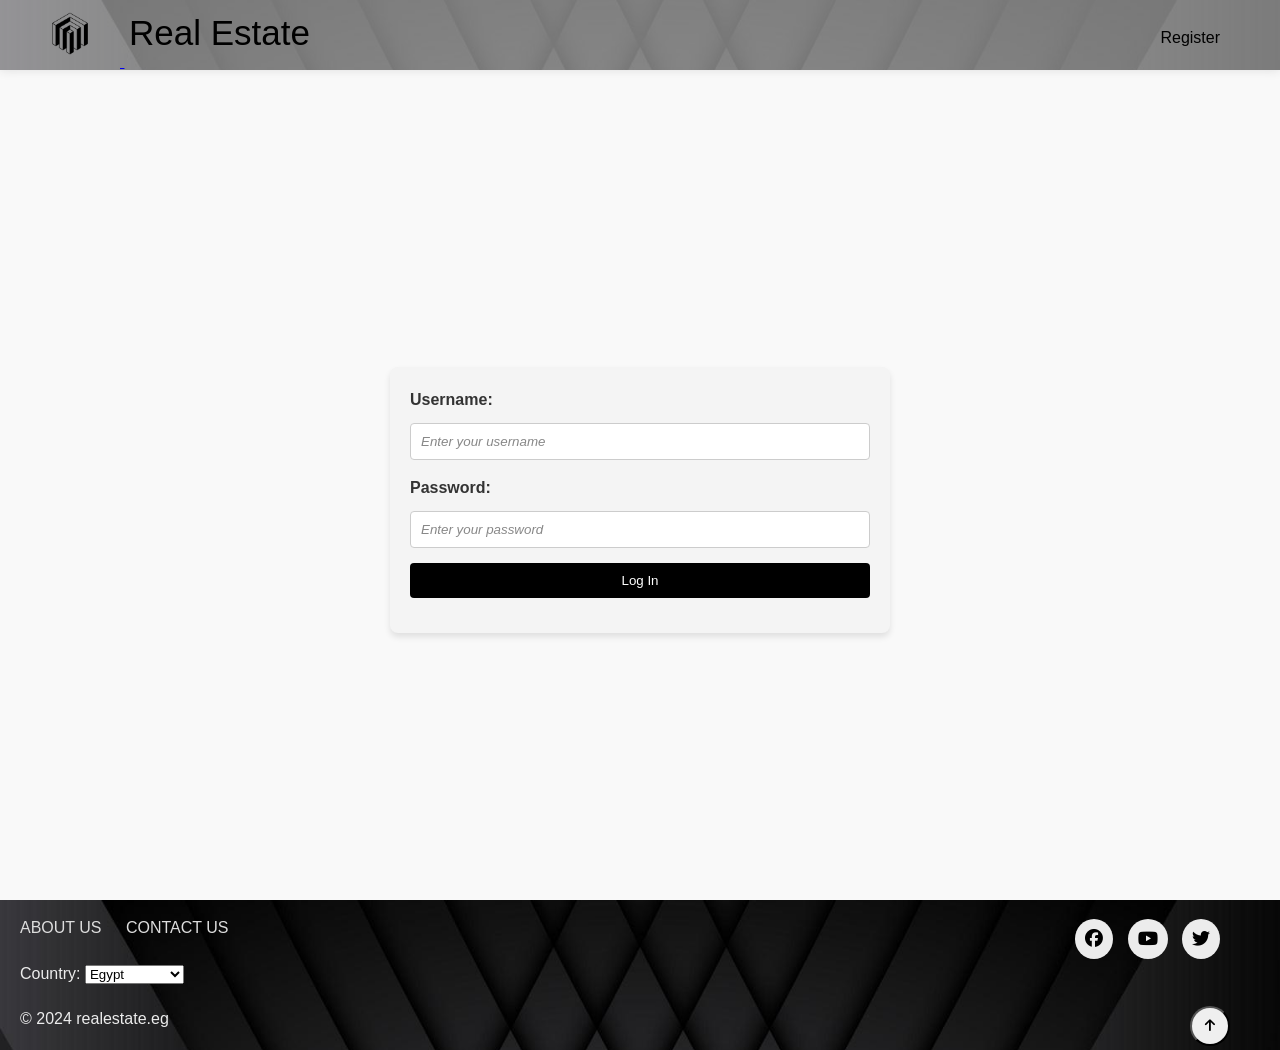
<file: HTML/login.html>
<!DOCTYPE html>
<html lang="en">

<head>
    <meta charset="UTF-8">
    <meta name="viewport" content="width=device-width, initial-scale=1.0">
    <title>Real Stata</title>
    <!-- CSS Stylesheets -->
    <link rel="stylesheet" href="../CSS/header_and_footer.css">
    <link rel="stylesheet" href="../CSS/aboutus.css">
    <link rel="stylesheet" href="../CSS/login.css">

    <!-- font awsome -->
    <link rel="stylesheet" href="https://cdnjs.cloudflare.com/ajax/libs/font-awesome/6.7.2/css/all.min.css" integrity="sha512-Evv84Mr4kqVGRNSgIGL/F/aIDqQb7xQ2vcrdIwxfjThSH8CSR7PBEakCr51Ck+w+/U6swU2Im1vVX0SVk9ABhg==" crossorigin="anonymous" referrerpolicy="no-referrer" />
</head>

<body>
    <!-- Start Header -->
    <header class="header">
        <div class="container">
            <div>
                <a href="../HTML/homepage.html">
                    <img src="../Assets/logo.png" class="logo" alt="Real Stata Logo">
                    <svg class="svg">
                        <text class="logo-text" font-size="35" x="5" y="30">Real Estate</text>
                    </svg>
                </a>
            </div>
            <nav class="nav-links">
                <a href="../HTML/register.html">Register</a>
            </nav>
        </div>
    </header>
    <!-- End Header -->

    <!-- Main Content -->
   
    <main class="center-container">
        <form action="/Login" method="POST" id="loginForm" class="form-container">
            <div class="form-group">
                <label for="username">Username:</label>
                <input type="text" id="username" name="username" placeholder="Enter your username">
                <span id="usernameError" class="error-message">Invalid username.</span>
            </div>
    
            <div class="form-group">
                <label for="password">Password:</label>
                <input type="password" id="password" name="password" placeholder="Enter your password">
                <span id="passwordError" class="error-message">Password must be at least 8 characters, including a number, letter, and special character.</span>
            </div>
    
            <div class="form-group">
                <button type="submit" class="submit-button">Log In</button>
            </div>
        </form>
    </main>
    
    
    
    
    
    

    <!-- Start Footer -->
    <footer class="footer">
        <div class="container">
            <div class="left-side-footer">
                <nav class="footer-links">
                    <a href="#">ABOUT US</a>
                    <a href="#">CONTACT US</a>
                </nav>
                <div class="list-countrys">
                    <label for="country">Country: </label>
                    <select name="country" id="country">
                        <option value="Egypt">Egypt</option>
                        <option value="KSA">Saudi Arabia</option>
                        <option value="KWD">Kuwait</option>
                    </select>
                </div>
                <span class="copyright">&copy; 2024 realestate.eg</span>
            </div>
            <div class="right-side-footer">
                <a href="https://www.facebook.com/"><i class="fa-brands fa-facebook"></i></a>
                <a href="https://www.youtube.com/"><i class="fa-brands fa-youtube"></i></a>
                <a href="https://x.com/"><i class="fa-brands fa-twitter"></i></a>
            </div>
            <br>
            <button class="go-up"><i class="fa-solid fa-arrow-up"></i></button>
        </div>
    </footer>

    <!-- End Footer -->
     <script src="../Js/login.js"></script>
     <script src="../Js/top_up.js"></script>
</body>

</html>
</file>
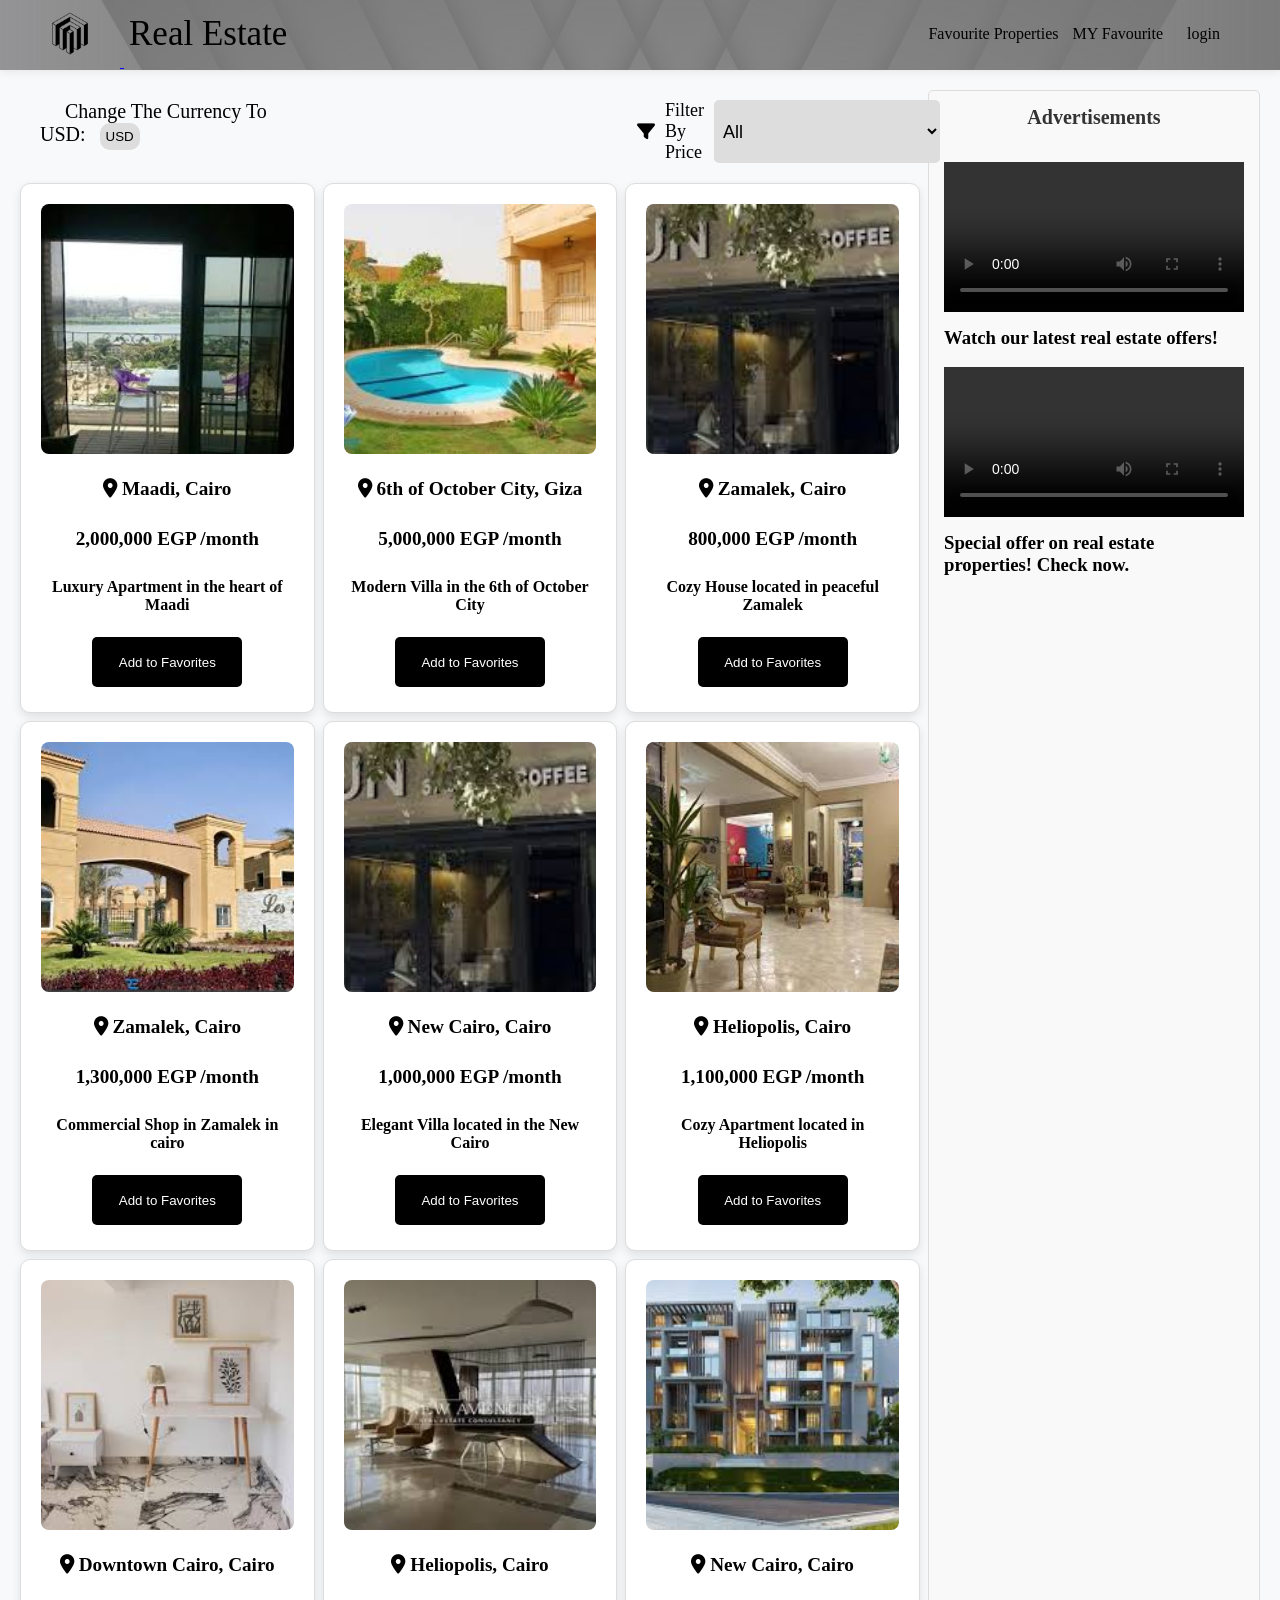
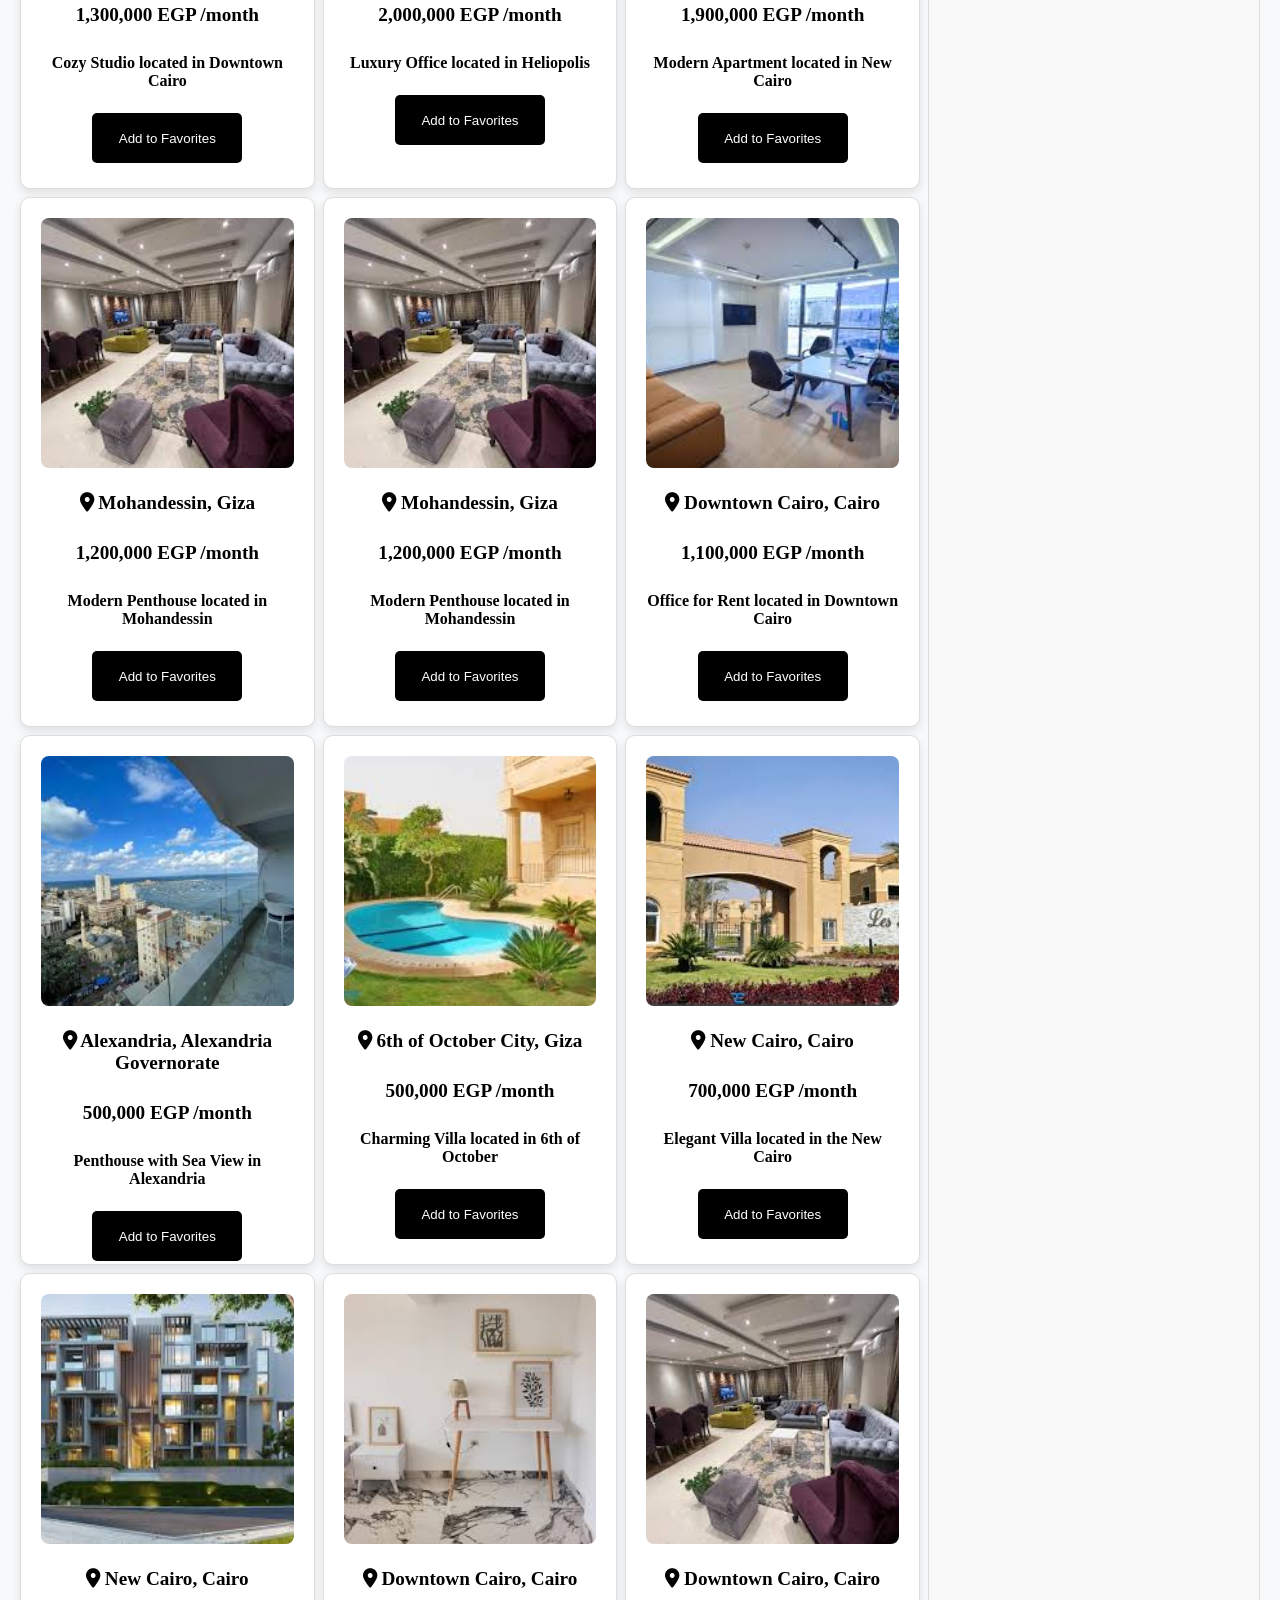
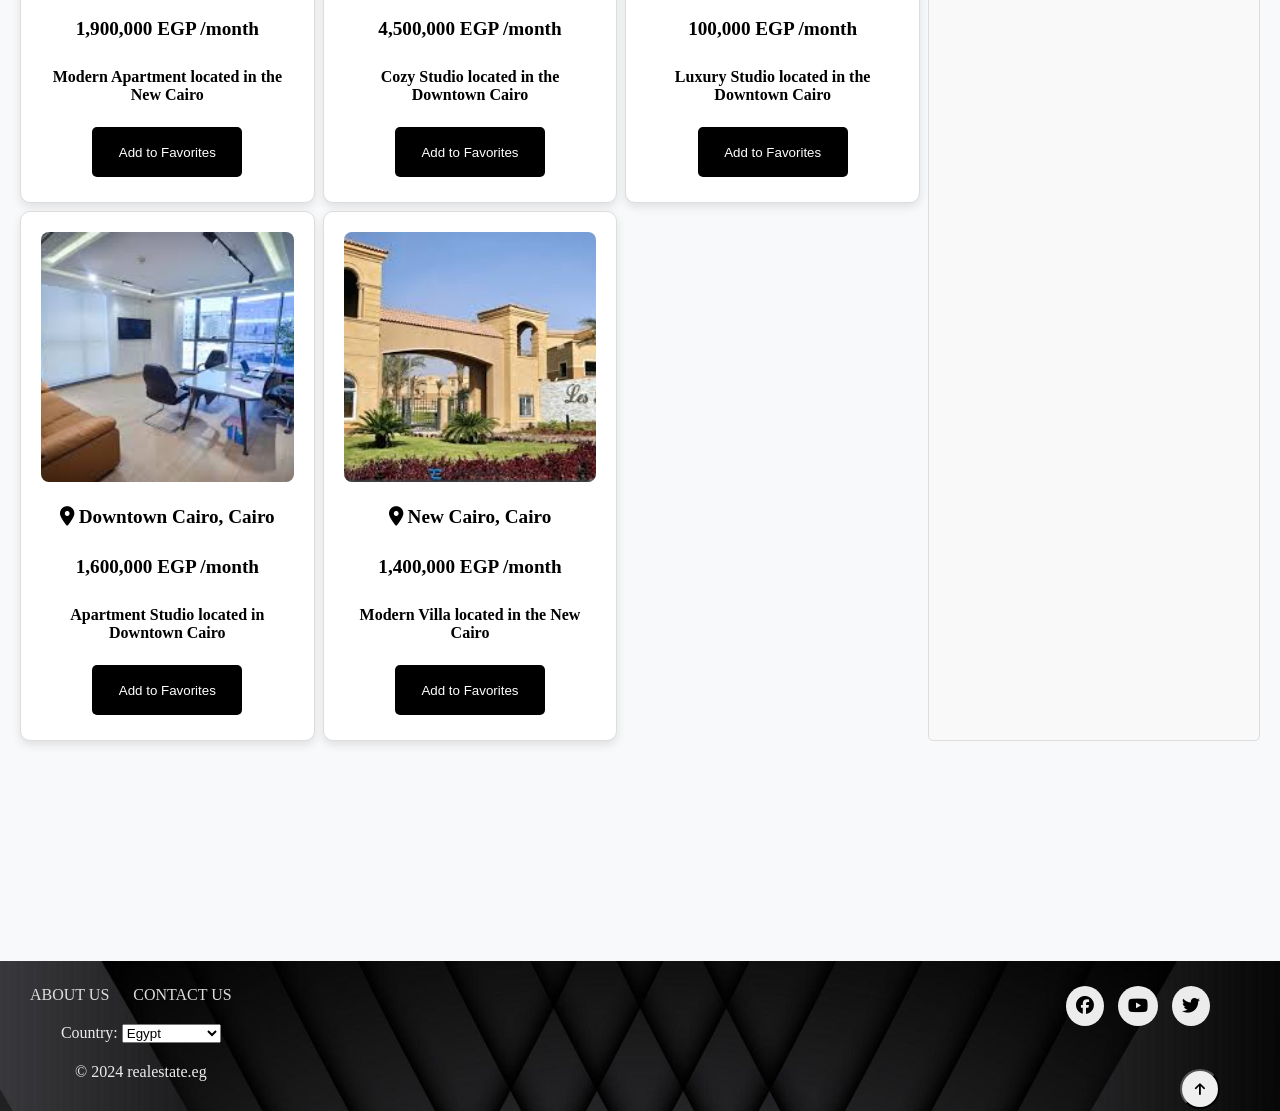
<file: HTML/pruduct.html>
<!DOCTYPE html>
<html lang="en">
<head>
  <meta charset="UTF-8">
  <meta name="viewport" content="width=device-width, initial-scale=1.0">
  <title>Serices Products</title>
  <link rel="stylesheet" href="../CSS/product.css">
  <link rel="stylesheet" href="../CSS/header_and_footer.css">
  <!-- font awesome -->
  <link rel="stylesheet" href="https://cdnjs.cloudflare.com/ajax/libs/font-awesome/6.7.2/css/all.min.css" />
  <!-- homepage style -->
  <link rel="stylesheet" href="../CSS/homepage.css">
</head>
<body>


   
    <header class="header">
      <div class="container">
          <div>
              <a href="#">
                  <img src="../Assets/logo.png" class="logo" alt="Real Stata Logo">
                  <svg class="svg">

                      <text class="logo-text" font-size="35" x="5" y="30">Real Estate</text>
                  </svg>
              </a>
          </div>
          <nav class="nav-links">
                <a href="../HTML/pruduct.html">Favourite Properties</a>
                <a href="../HTML/fevorit.html">MY Favourite</a>
                <a href="../HTML/login.html">login</a>
          </nav>
      </div>
  </header>
  
  <main class="main-content">
    <!-- محتوى الصفحة الرئيسي -->
    <section class="content">
      <div class="filter-tab">
        <div class="currency-holder">
          <span class="text">Change The Currency To USD:</span>
          <button class="usd">USD</button>
        </div>
  
        <div class="text-filter">
          <i class="fa-solid fa-filter"></i><span>Filter By Price</span>
        </div>
        <select id="priceFilter" onchange="filterByPrice()">
          <option value="all">All</option>
          <option value="more-1">More than 1 million EGP</option>
          <option value="less-1">Less than 1 million EGP</option>
        </select>
      </div>
  
      <div id="gridContainer" class="grid-container"></div>
    </section>
  
    <!-- قسم الإعلانات -->
    <aside class="ads-section">
      <h2>Advertisements</h2>
      <br>
      <div class="ad">
        <video controls>
        <source src="https://videocdn.cdnpk.net/videos/402f5d7d-1f88-45bf-8f2f-907b0aa94311/horizontal/previews/watermarked/large.mp4" type="video/mp4">
          Your browser does not support the video tag.
          
</video>

      </div>
      <h3>    Watch our latest real estate offers!</h3>
<br>

      <div class="ad">
        <video controls>
          <source src="https://videocdn.cdnpk.net/videos/f72028ea-ed08-4fc3-8472-b75e660c5a2a/horizontal/previews/watermarked/large.mp4" type="video/mp4">
          Your browser does not support the video tag.
        </video>        

      </div>
      <h3>   Special offer on real estate properties! Check now.<h3>

    </aside>
  </main>
  

  <footer class="footer">
    <div class="container">
        <div class="left-side-footer">
            <nav class="footer-links">
                <a href="#">ABOUT US</a>
                <a href="#">CONTACT US</a>
            </nav>
            <div class="list-countrys">
                <label for="country">Country: </label>
                <select name="country" id="country">
                    <option value="Egypt">Egypt</option>
                    <option value="KSA">Saudi Arabia</option>
                    <option value="KWD">Kuwait</option>
                </select>
            </div>
            <span class="copyright">&copy; 2024 realestate.eg</span>
        </div>
        <div class="right-side-footer">
          <a href="https://www.facebook.com/"><i class="fa-brands fa-facebook"></i></a>
          <a href="https://www.youtube.com/"><i class="fa-brands fa-youtube"></i></a>
          <a href="https://x.com/"><i class="fa-brands fa-twitter"></i></a>
        </div>
        <br>
        <button class="go-up"><i class="fa-solid fa-arrow-up"></i></button>
    </div>


</footer>


  <script src="../Js/product.js"></script>
  <script src="../Js/top_up.js"></script>
</body>
</html>
</file>
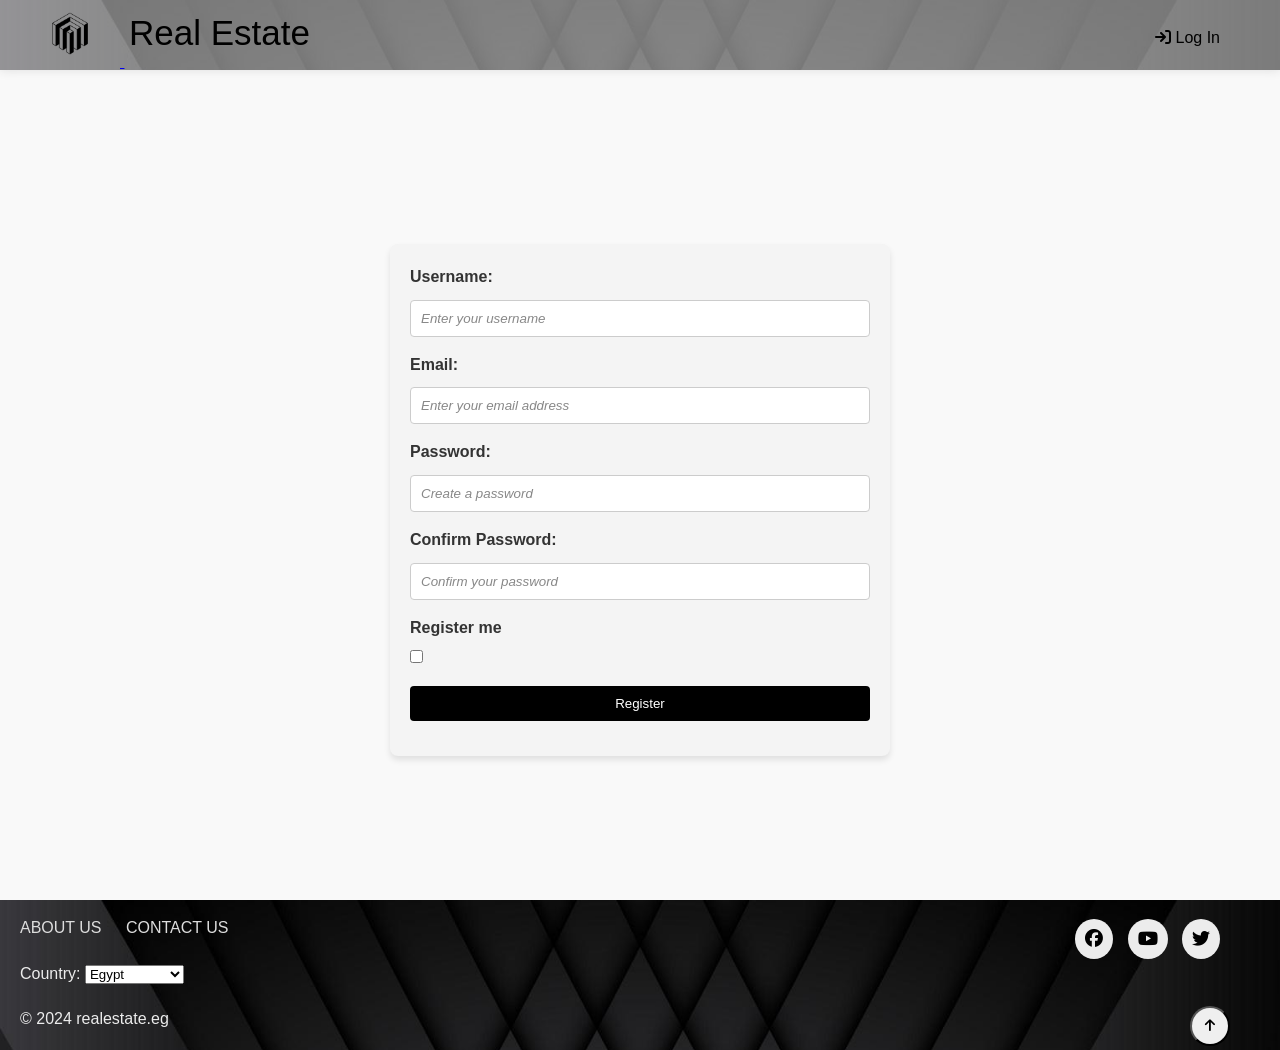
<file: HTML/register.html>
<!DOCTYPE html>
<html lang="en">

<head>
    <meta charset="UTF-8">
    <meta name="viewport" content="width=device-width, initial-scale=1.0">
    <title>Real Stata</title>
    <!-- CSS Stylesheets -->
    <link rel="stylesheet" href="../CSS/header_and_footer.css">
    <link rel="stylesheet" href="../CSS/aboutus.css">
    <link rel="stylesheet" href="../CSS/register.css">

    <!-- font awsome -->
    <link rel="stylesheet" href="https://cdnjs.cloudflare.com/ajax/libs/font-awesome/6.7.2/css/all.min.css" integrity="sha512-Evv84Mr4kqVGRNSgIGL/F/aIDqQb7xQ2vcrdIwxfjThSH8CSR7PBEakCr51Ck+w+/U6swU2Im1vVX0SVk9ABhg==" crossorigin="anonymous" referrerpolicy="no-referrer" />
</head>

<body>
   <!-- Start Header -->
<header class="header">
    <div class="container">
        <div>
            <a href="../HTML/homepage.html">
                <img src="../Assets/logo.png" class="logo" alt="Real Estate Logo">
                <svg class="svg">
                    <text class="logo-text" font-size="35" x="5" y="30">Real Estate</text>
                </svg>
            </a>
        </div>
        <nav class="nav-links">

            <a href="../HTML/login.html" id="loginLink"><i class="fa-solid fa-sign-in"></i> Log In</a>
            <span id="userProfile" style="display: none; font-weight: bold; margin-left: 20px;"></span>
        </nav>
    </div>
</header>
<!-- End Header -->

<!-- Main Content -->
<main class="center-container">
    <form id="registrationForm" class="form-container">
        <div class="form-group">
            <label for="username">Username:</label>
            <input type="text" id="username" name="username" placeholder="Enter your username">
            <span id="usernameError" class="error-message">Invalid username.</span>
        </div>

        <div class="form-group">
            <label for="email">Email:</label>
            <input type="email" id="email" name="email" placeholder="Enter your email address">
            <span id="emailError" class="error-message">Invalid email format.</span>
        </div>

        <div class="form-group">
            <label for="password">Password:</label>
            <input type="password" id="password" name="password" placeholder="Create a password">
            <span id="passwordError" class="error-message">Password must be at least 8 characters, including a number, letter, and special character.</span>
        </div>

        <div class="form-group">
            <label for="confirmPassword">Confirm Password:</label>
            <input type="password" id="confirmPassword" name="confirmPassword" placeholder="Confirm your password">
            <span id="confirmPasswordError" class="error-message">Passwords do not match.</span>
        </div>

        <div class="form-group checkbox-container">
            <label for="registerMe">Register me</label>
            <input type="checkbox" id="registerMe">
        </div>

        <div class="form-group">
            <button type="submit" class="submit-button">Register</button>
        </div>
    </form>
</main>

    
    
    
    
    

    <!-- Start Footer -->
    <footer class="footer">
        <div class="container">
            <div class="left-side-footer">
                <nav class="footer-links">
                    <a href="#">ABOUT US</a>
                    <a href="#">CONTACT US</a>
                </nav>
                <div class="list-countrys">
                    <label for="country">Country: </label>
                    <select name="country" id="country">
                        <option value="Egypt">Egypt</option>
                        <option value="KSA">Saudi Arabia</option>
                        <option value="KWD">Kuwait</option>
                    </select>
                </div>
                <span class="copyright">&copy; 2024 realestate.eg</span>
            </div>
            <div class="right-side-footer">
                <a href="https://www.facebook.com/"><i class="fa-brands fa-facebook"></i></a>
                <a href="https://www.youtube.com/"><i class="fa-brands fa-youtube"></i></a>
                <a href="https://x.com/"><i class="fa-brands fa-twitter"></i></a>
            </div>
            <br>
            <button class="go-up"><i class="fa-solid fa-arrow-up"></i></button>
        </div>
    </footer>

    <!-- End Footer -->
     <script src="../Js/register.js"></script>
     <script src="../Js/top_up.js"></script>
</body>

</html>
</file>
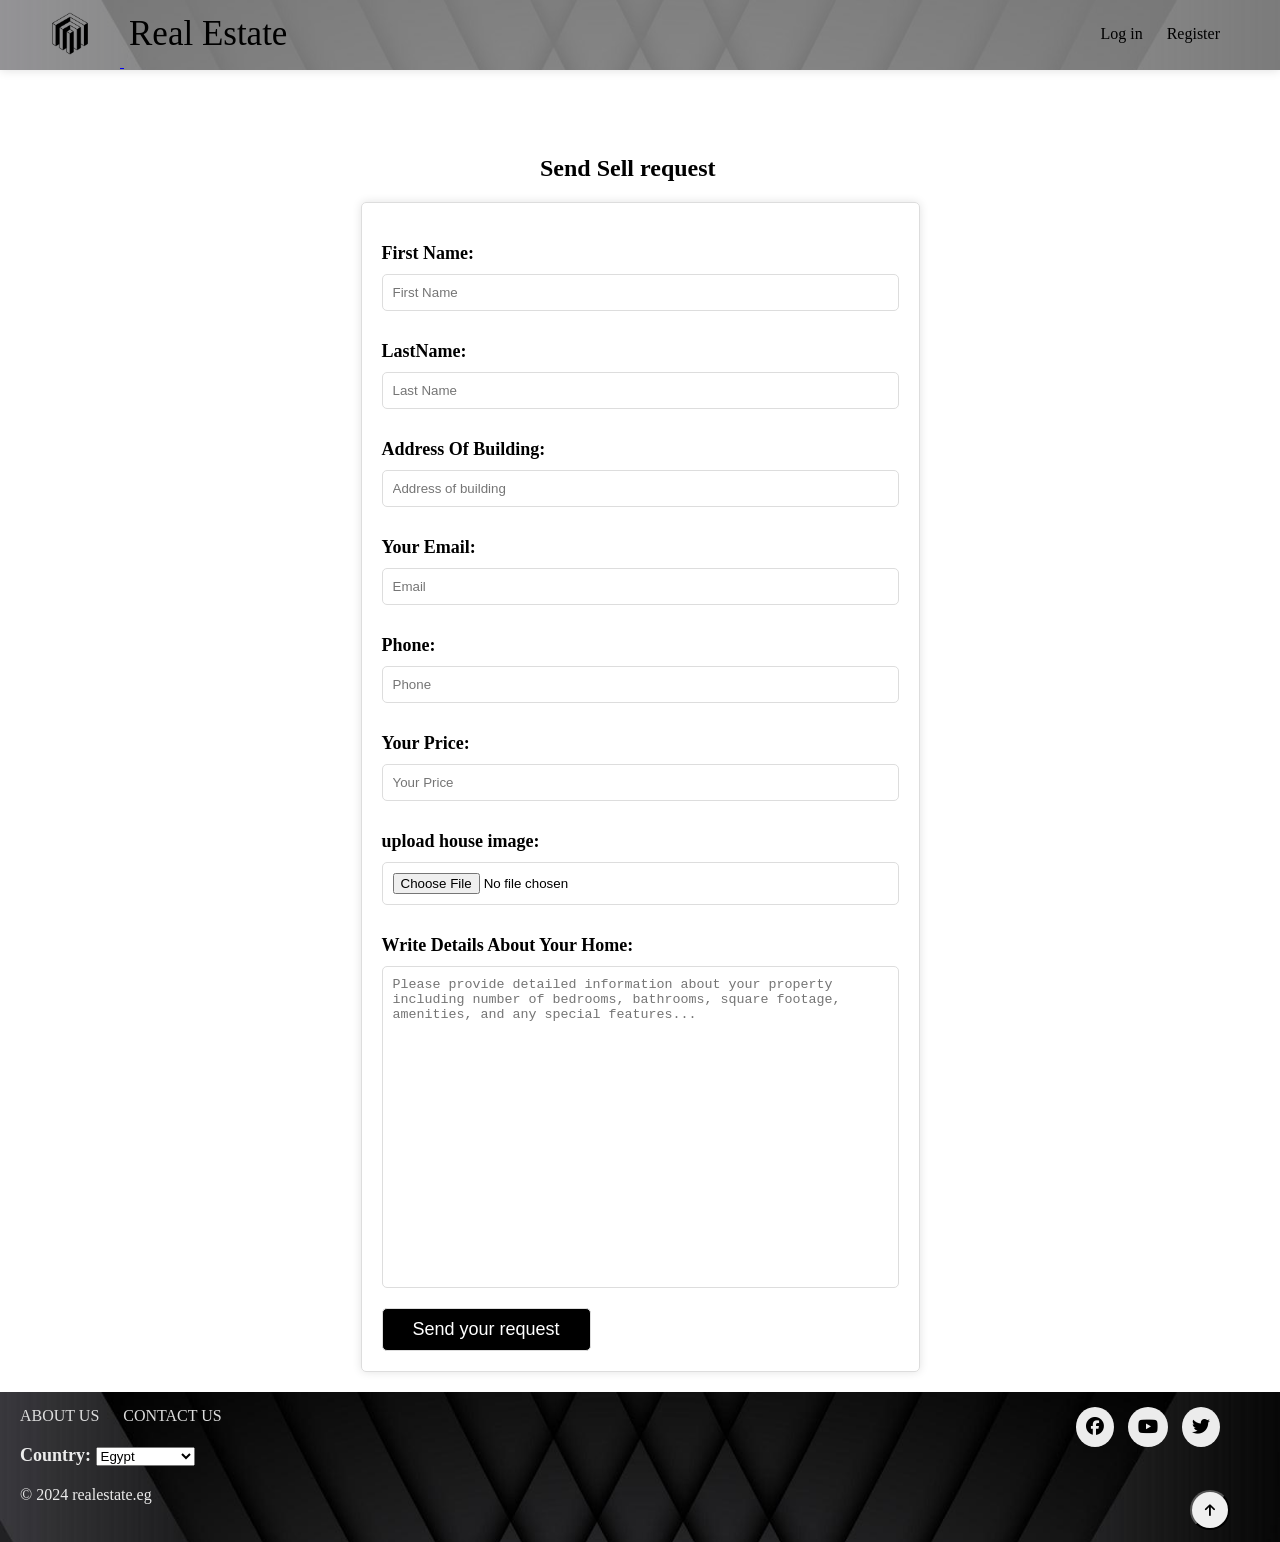
<file: HTML/sell_request.html>
<!DOCTYPE html>
<html lang="en">
<head>
    <meta charset="UTF-8">
    <meta name="viewport" content="width=device-width, initial-scale=1.0">
    <!-- header and footer stylesheet -->
    <link rel="stylesheet" href="../CSS/header_and_footer.css">
    <!-- font awsome -->
    <link rel="stylesheet" href="https://cdnjs.cloudflare.com/ajax/libs/font-awesome/6.7.2/css/all.min.css" integrity="sha512-Evv84Mr4kqVGRNSgIGL/F/aIDqQb7xQ2vcrdIwxfjThSH8CSR7PBEakCr51Ck+w+/U6swU2Im1vVX0SVk9ABhg==" crossorigin="anonymous" referrerpolicy="no-referrer" />
    <!-- selling stylesheet -->
    <link rel="stylesheet" href="../CSS/selling.css">
    <title>Selling</title>
</head>
<body>
    <!-- Start Header -->
    <header class="header">
        <div class="container">
            <div>
                <a href="homepage.html">
                    <img src="../Assets/logo.png" class="logo" alt="Real Stata Logo">
                    <svg class="svg">
                        <text class="logo-text" font-size="35" x="5" y="30">Real Estate</text>
                    </svg>
                </a>
            </div>
            <nav class="nav-links">
                <a href="../HTML/login.html">Log in</a>
                <a href="../HTML/register.html">Register</a>
            </nav>
        </div>
    </header>
    <!-- end header -->
    <main>
        <div class="page">
            <!-- start success modal -->
            <p class="form-submited">
                <i class="fa-solid fa-circle-check"></i>you send your rquest successfully we will review it and replay within 48h
            <p>
            <!-- end success modal -->
            <div class="container">
                <h2>Send Sell request</h2>
                <form id="sellForm" action="#">
                    <!-- start input -->
                    <div class="input-holder">
                        <label for="firstName">First Name:</label>
                        <input title="First name must only contain letters." class="text"  type="text" name="firstName" id="firstName" placeholder="First Name">    
                        <p class="error-message"></p>
                    </div>
                    <!-- end input -->
                    <!-- start input -->
                    <div class="input-holder">
                        <label for="LastName">LastName:</label>
                        <input class="text" type="text" name="LastName" id="LastName" placeholder="Last Name">
                        <p class="error-message"></p>
                    </div>
                    <!-- end input -->
                    <!-- start input -->
                    <div class="input-holder">
                        <label for="address">Address Of Building:</label>
                        <input class="text" type="text" name="address" id="address" placeholder="Address of building">    
                        <p class="error-message"></p>
                    </div>
                    <!-- end input -->
                    <!-- start input -->
                    <div class="input-holder">
                        <label for="email">Your Email:</label>
                        <input class="text" type="email" name="email" id="email" placeholder="Email">
                        <p class="error-message"></p>
                    </div>
                    <!-- end input --> 
                    <!-- start input -->
                    <div class="input-holder">                        
                        <label for="phone">Phone:</label>
                        <input type="text" name="phone" id="phone" placeholder="Phone">
                        <p class="error-message"></p>
                    </div>
                    <!-- end input --> 
                    <!-- start input -->
                    <div class="input-holder">
                        <label for="price">Your Price:</label>
                        <input class="text" type="number" name="price" id="price" placeholder="Your Price">
                        <p class="error-message"></p>
                    </div>
                    <!-- end input -->
                    <!-- start input -->
                    <div class="input-holder">
                        <label for="image">upload house image:</label>
                        <input type="file" name="image" id="image" accept="image/*" placeholder="Your image">
                        <p class="error-message"></p>
                    </div>
                    <!-- end input -->
                    <!-- start input -->
                    <div class="input-holder">
                        <label for="details">Write Details About Your Home:</label>
                        <textarea name="details" id="details" rows="20" cols="60"placeholder="Please provide detailed information about your property including number of bedrooms, bathrooms, square footage, amenities, and any special features..."></textarea>
                        <p class="error-message"></p>
                    </div>
                    <!-- end input -->
                    <input type="submit" name="submit" id="submit" value="Send your request">
                </form>
            </div>
        </div>
    </main>
    <!-- start footer -->
    <footer class="footer">
        <div class="container">
            <div class="left-side-footer">
                <nav class="footer-links">
                    <a href="../HTML/aboutus.html">ABOUT US</a>
                    <a href="../HTML/conectus.html">CONTACT US</a>
                </nav>
                <div class="list-countrys">
                    <label for="country">Country: </label>
                    <select name="country" id="country">
                        <option value="Egypt">Egypt</option>
                        <option value="KSA">Saudi Arabia</option>
                        <option value="KWD">Kuwait</option>
                    </select>
                </div>
                <span class="copyright">&copy; 2024 realestate.eg</span>
            </div>
            <div class="right-side-footer">
                <a href="https://www.facebook.com/"><i class="fa-brands fa-facebook"></i></a>
                <a href="https://www.youtube.com/"><i class="fa-brands fa-youtube"></i></a>
                <a href="https://x.com/"><i class="fa-brands fa-twitter"></i></a>
            </div>
            <br>
            <button class="go-up"><i class="fa-solid fa-arrow-up"></i></button>
        </div>
    </footer>
    <!-- End Footer -->
    <script src="../Js/request_sell.js"></script>
    <script src="../Js/top_up.js"></script>
</body>
</html>
</file>
<file: CSS/header_and_footer.css>
:root {
    --main-color: #2196f3;
    --background-color: #ececec;
    --transition:0.3s;
}

* {
    box-sizing: border-box;
    padding: 0;
    margin: 0;
}

html {
    scroll-behavior: smooth;
}

body {
    font-family: "Cairo" , "san-serif";
}

ul {
    list-style: none;
    margin: 0;
    padding: 0;
}

.container {
    padding-left: 20px;
    padding-right: 20px;
}

/* end global rules */

/* start header */
.header {
    background-color: #ececec82;
    box-shadow: 0 0 10px #ddd;
    background-image: url("../Assets/footer-background.jpg"); /* مسار الصورة */
    background-size: cover;
    height: 70px;
    overflow: hidden;
}
.header .container {
    background-color: #ececec82;
    position: relative;
}

.nav-links {
    position: absolute;
    right: 50px;
    top: 25px;
}

.logo {
    width: 100px;
    height: auto;
}

.nav-links a {
    margin-right: 10px;
    text-decoration: none;
    color: black;
    transition: var(--transition);
}
.nav-links a:hover {
    color: white;
    transition: var(--transition);
}
.nav-links a:last-of-type {
    margin-left: 10px;
}
.svg  {
    height: 52px;
}
.svg .logo-text {
    fill: black;
    transition: var(--transition);
}
.svg .logo-text:hover {
    fill: white;
    transition: var(--transition);
}
/* end header */

/* start Footer */
.footer {
    /* background-color: #0e0101; */
    background-image: url(../Assets/footer-background.jpg);
    background-size: cover;
    height: 150px;
}
.footer .container {
    position: relative;
    padding-top: 15px;
    padding-bottom: 15px;
}
.footer .left-side-footer label {
    color: var(--background-color);
}
.left-side-footer {
    position: absolute;
}
.right-side-footer {
    right: 50px;
    position: absolute;
    top: 25px;
}
.left-side-footer .footer-links {
    margin-bottom: 20px;
}
.left-side-footer .list-countrys {
    margin-bottom: 20px;
}
.left-side-footer .footer-links a {
    text-decoration: none;
    color: var(--background-color);
    margin-right: 20px;
    transition: var(--transition);
    color: #ddd;
}
.left-side-footer .footer-links a:hover {
    color: white;
    transition: var(--transition);
}
.right-side-footer a {
    text-decoration: none;
    color: #ddd;
    margin-right: 10px;
    background-color: var(--background-color);
    padding: 10px;
    font-size: 18px;
    border-radius: 100%;
    transition: var(--transition);
}
.right-side-footer i {
    color: black;
}
.right-side-footer a:hover {
    background-color: white;
    transition: var(--transition);
}
.copyright {
    color: var(--background-color);
    display: block;
}
.go-up {
    position: absolute;
    right: 50px;
    bottom: -90px;
    padding: 5px;
    width: 40px;
    height: 40px;
    border-radius: 50%;
    transition: var(--transition);
    color: #ddd;
}
.go-up i {
    color: black;
}
.go-up:hover {
    cursor: pointer;
    background-color: white;
    transition: var(--transition);
}
/* end Footer */
</file>
<file: CSS/homepage.css>
/* global componant */
#body {
    transition: background-color 0.3s;
}
.title {
    text-align: center;
    font-size: 40px;
    border: #ddd;
    box-shadow: 0 0 5px #ddd;
    width: 500px;
    margin: 0 auto 40px;
    padding: 10px;
    transition: 0.3s;
    border-radius: 10px;
    /* background-color: #ddd; */
}
.title:hover {
    background-color: white;
}
/* global componant */

/* start landing */
.landing {
    /* min-height: calc(100vh - 100px); */
    min-height: calc(100vh - 70px);
    background-image: url(../Assets/landing_page.jpeg);
    background-size: cover;
    position: relative;
}
.landing::after {
    content: "";
    position: absolute;
    width: 100%;
    height: 100%;
    top: 0;
    left: 0;
    background-color: black;
    opacity: 50%;
}
.landing .text {
    position: absolute;
    z-index: 1;
    transform: translate(50%, -50%);
    top: 50%;
    right: 50%;
}

.landing .text h1 {
    color: white;
    font-size: 60px;
    font-weight: bolder;
    text-align: center;
    transition: 2s;
}
.landing .text .random-message {
    color: white;
    text-align: center;
    margin: 20px 0;
    font-size: 20px;
    opacity: 0;
    transform: translateX(-300px);
    transition: 2s;
    transition-delay: 1.5s;
}
.landing .text .chooses {
    margin-top: 30px;
    width: 100%;
    display: flex;
    justify-content: center;
    transform: translateY(70px);
    opacity: 0;
    transition: 3s;
    transition-delay: 1.5s;
}
.landing .text .chooses button {
    padding: 10px 50px;
    border-radius: 10px;
    background: #e5dddd;
    transition: 0.3s;
    font-weight: bolder;
    margin-right: 10px;
}

.landing .text .chooses button:hover {
    background-color: white;
    border: 2px solid black;
    cursor: pointer;
}

.suggestion {
    margin-top: 100px;
    text-align: center;
    transition: 3s;
    transition-delay: 1.5s;
    transform: translatex(100px);
    opacity: 0;
}
input::-webkit-outer-spin-button,
input::-webkit-inner-spin-button {
    -webkit-appearance: none;
    margin: 0;
}
.landing .text .suggestion p {
    font-size: 20px;
    color: white;
    margin-bottom: 25px;
}
.landing .text .suggestion form input[type=number] {
    border-radius: 5px;
    padding: 10px;
}
.landing .text .suggestion form input[type=number]:focus {
    outline: none;
}
.landing .text .suggestion form input[type=number]::placeholder {
    font-size: 17px;
}
.landing .text .suggestion form button {
    padding: 10px;
    border: none;
    border-radius: 8px;
    font-size: 15px;
    font-weight: bold;
    transition: 0.3s;
}
.landing .text .suggestion form button:hover {
    cursor: pointer;
    background-color: white;
}
.modal {
    position: fixed;
    top: -43px;
    left: 0;
    width: 100%;
    height: 100%;
    background-color: rgba(0, 0, 0); 
    z-index: 1000;
    border-radius: 10px;
    visibility: hidden;
    transition: 0.5s;
    opacity: 0;
}
.modal p {
    position: relative;
    color: white;
    text-align: center;
    font-size: 20px;
    transform: translate(50%, -55%);
    top: 50%;
    right: 50%;
    transition: 1s;
    opacity: 0;
}
.modal.show {
    visibility: visible; /* Show the modal */
    opacity: 1; /* Fully visible */
}

.close-btn {
    position: absolute;
    right: 0;
} 
.close-btn i:hover {
    color: white;
}
.close-btn i {
    font-size: 18px;
    font-weight: bold;
    cursor: pointer;
    color: white;
    margin: 20px 15px;
}
/* end landing */


/* start questions */
.question {
    max-width: 800px;
    display: flex;
    align-items: center;
    flex-direction: column;
    border: 1px solid #e5dddd;
    border-radius: 10px;
    margin-bottom: 30px;
    padding: 10px 0;
    box-shadow: 0 0 5px #ddd;
    min-width: 100px;
    padding: 40px 0;
    /* text-align: center; */
    margin: 30px auto;
}
.question .question-title {
    display: flex;
    justify-content: space-between;
    min-width: 50%;
    color: black;
    font-weight: bold;
    font-size: 20px;
    border-bottom: 1px solid #ddd;
    padding-bottom: 15px;
}
/* .question .question-text {
    font-size: 18px;
    margin: 15px 0;
    display: none;
    transition: 0.3s;
} */

.question .question-text {
    font-size: 18px;
    margin: 15px 0;
    padding-left: 10px;
    max-height: 0; /* Start fully collapsed */
    overflow: hidden; /* Hide overflowing content */
    transition: 0.5s; /* Smooth animation */
}

/* This targets an element with the class question-text that also has the class active. Both classes */
.question .question-text.active {
    max-height: 200px; /* Set a maximum height for expanded content */
    opacity: 1; /* Fully visible */
}

.question-btn {
    background-color: black;
    color: white;
    border-radius: 5px;
    border: none;
    padding: 5px 10px;
}
.question-btn:hover {
    cursor: pointer;
}
.question-btn .minus-icon {
    display: none;
}
/* end questions */

/* start best homes */
.besthomes {
    padding-top: 30px;
    padding-bottom: 30px;
}
.slider {
    margin-top: 30px;
    display: flex;
    align-items: center;
    flex-direction: column;
}
.image-holder {
    margin-bottom: 10px;
    max-width: 750px;
}
.image-holder img {
    border: 5px solid #ddd;
    border-radius: 10px;
    width: 100%;
    height: 100%;
}
.slider button {
    padding: 10px;
    background-color: white;
    border-radius: 10px;
    border: 2px solid gray;
    color: black;
    transition: 0.3s;
    font-size: 20px;
    font-weight: bold;
    padding: 5px 20px;
}
.slider button:hover {
    background-color: black;
    border-radius: 10px;
    cursor: pointer;
    color: white;
}
/* end best homes */

/* start reviews */
.reviews {
    padding: 30px 0;
}
.box {
    border: 1px solid #ddd;
    box-shadow: 0 0 5px #ddd;
    max-width: 400px;
    margin: 0 auto;
    border-radius: 10px;
    padding: 10px;
}
.box .person {
    margin-bottom: 20px;
}
.box .person p {
    font-weight: bold;
    font-size: 20px;
}
.box p {
    line-height: 1.6;
}
.box .person img {
    margin-bottom: 10px;
    width: 100px;
}
.review {
    text-align: center;
    padding: 30px 0;
}
.review button {
    background-color: white;
    border-radius: 10px;
    border: 2px solid gray;
    color: black;
    transition: 0.3s;
    font-size: 20px;
    font-weight: bold;
    padding: 5px 20px;
    margin-top: 25px;
}
.review button:hover {
    background-color: black;
    border-radius: 10px;
    cursor: pointer;
    color: white;
}
/* end reviews */
</file>
<file: CSS/aboutus.css>
body {
    margin: 0;
    padding: 0;
    font-family: Arial, sans-serif;
    line-height: 1.6;
    background-color: #f9f9f9;
    color: #333;
}

/* Container for the About Section */
.container-about {
    display: flex;
    max-width: 1200px;
    margin: 40px auto; /* edited by abdo tharwat */
    padding: 10px;
    box-shadow: 0 4px 6px rgba(0, 0, 0, 0.1);
    border-radius: 8px;
}

/* Headings Styling */
.container-about h1 {
    font-size: 2.5rem;
    color: #333;
    margin-bottom: 10px;
}

.container-about h3 {
    font-size: 1.5rem;
    color: #555;
    margin-bottom: 20px;
    font-weight: normal;
}

/* Paragraphs Styling */
.container-about p {
    font-size: 1rem;
    color: #666;
    margin-bottom: 15px;
    text-align: justify;
}

/* Highlighted Text */
.container-about i {
    color: #000;
    font-style: normal;
    font-weight: bold;
}

/* Image Styling */
.container-about .img-contain {
    max-width: 100%;
    height: auto;
    border-radius: 8px;
    box-shadow: 0 4px 6px rgba(0, 0, 0, 0.1);
}

/* Columns Styling */
.columns1 {
    width: 100%;
    margin-top: 10px;
    display: flex;
    flex-wrap: wrap;
    gap: 15px;
    align-items: center;
}

/* Left Column */
.columns1 div:first-child {
    flex: 1;
}

.columns1 .build {
    width: 400px;
    height: 400px;
    flex: 1;
    display: flex;
    justify-content: center;
    align-items: center;
    border-radius: 10px; /* edit by abdo tharwat */
    box-shadow: 0 4px 6px rgba(0, 0, 0, 0.1); /* edit by abdo tharwat */
}

/* Responsive Design */
@media (max-width: 768px) {
    .columns1 {
        flex-direction: column;
    }

    .container-about h1 {
        font-size: 2rem;
    }

    .container-about h3 {
        font-size: 1.2rem;
    }
}

.columns1 {
    display: flex;
    flex-direction: column; 
    gap: 10px;
}

.columns1 div {
    flex: 1;
}

@media (min-width: 768px) {
    .columns1 {
        flex-direction: column;
    }
}

/* لجعل المقالات تظهر جنبًا إلى جنب */
.grid-2-articles {
    margin: 20px;
    display: flex;
    gap: 10px;
    justify-content: space-between;
    flex-wrap: wrap; /* تفعيل التداخل في الأجهزة الصغيرة */
}

/* لجعل المقالات تأخذ نفس العرض */
.lg-w450 {
    width: 40%;
}

/* لتحديد خصائص الصورة */
.img-contain {
    margin: 10px;
    width: 100%;
    height: auto;
}

/* لتنسيق النصوص بشكل جيد */
p, ul {
    font-size: 16px;
    line-height: 1.6;
}

/* لجعل النصوص والصور في المقال الأول تظهر جنبًا إلى جنب */
.columns1 {
    display: flex;
    gap: 20px;
    align-items: center;
    justify-content: space-between;
}

.articl2{
    margin-left: 30px;
}
.values{
    padding-top: 5px; /* edit by abdo tharwat */
    margin-top: 100px;
    position: relative;
    width: 100%;
    background-color: rgb(190, 188, 188);
    
}
/* edit by abdo tharwat */
.values .text {      
    padding: 20px;
}

.values h1 {
    text-align: center;
}

/* edit by abdo tharwat */
.values img {
    width: auto;
    height: 180px;
    /* display: flex
; */
    /* flex-direction: column; */
    /* display: inline; */
    /* justify-content: space-between; */
    margin: 20px;
    border-radius: 10px;
    box-shadow: 0 4px 6px rgba(0, 0, 0, 0.1);
    transition: var(--transition);
}

/* edited by abdo tharwat */
.values img:hover {
    cursor: pointer;
    transition: var(--transition);
    transform: translateY(-10px);
    box-shadow: 0 4px 8px rgb(0 0 0 / 40%);
}
/* edit by abdo tharwat */
.valueimg {
    display: flex;
    justify-content: space-around;
}

#img2{
    margin-left: 20px;
}






/* لجعل المقالات تأخذ عرض مناسب في الشاشات الصغيرة */
@media (max-width: 768px) {
    .columns1 {
        flex-direction: column;
    }

    .lg-w450 {
        width: 100%; /* جعل المقالات تأخذ كامل العرض في الأجهزة الصغيرة */
    }
}
</file>
<file: CSS/view_details_rent.css>
body {
    font-family: Arial, sans-serif;
    margin: 0;
    padding: 0;
    background-color: #f9f9f9;
}

        /* .container {
            width: 90%;
            max-width: 1200px;
            margin: 20px auto;
            background: #fff;
            border-radius: 8px;
            box-shadow: 0 2px 4px rgba(0, 0, 0, 0.1);
            overflow: hidden;
        } */

        /* .header {
            display: flex;
            align-items: center;
            justify-content: space-between;
            padding: 20px;
            border-bottom: 1px solid #ddd;
        }

        .header img {
            height: 50px;
        } */

.main-image {
    width: 60%;
    height: 380px;
    margin-left: 270px;
}

.details {
    padding: 20px;
}

.price {
    font-size: 24px;
    color: #333;
    margin: 10px 0;
}

.info {
    margin: 10px 0;
    line-height: 1.6;
    color: #555;
}

.features {
    display: flex;
    flex-wrap: wrap;
    gap: 10px;
    margin: 20px 0;
}

.feature {
    background: #eaeaea;
    border-radius: 5px;
    padding: 10px 15px;
    font-size: 14px;
    color: #333;
}

.contact {
    display: flex;
    gap: 15px;
    margin-top: 20px;
}

.contact a {
    text-decoration: none;
    color: white;
    background: grey;
    padding: 10px 15px;
    border-radius: 5px;
    transition: background 0.3s;
}

.contact a:hover {
    background: #0056b3;
}

.gallery {
    display: flex;
    overflow-x: auto;
    gap: 10px;
    margin: 20px 0;
}

.gallery img {
    height: 100px;
    border-radius: 5px;
    cursor: pointer;
    transition: transform 0.3s;
}

.gallery img:hover {
    transform: scale(1.1);
}
.modal {
    display: none;
    position: fixed;
    top: 0;
    left: 0;
    width: 100%;
    height: 100%;
    background-color: rgba(0, 0, 0, 0.8);
    justify-content: center;
    align-items: center;
}

.modal img {
    max-width: 90%;
    max-height: 90%;
    border-radius: 8px;
}

.modal-close {
    position: absolute;
    top: 20px;
    right: 20px;
    font-size: 24px;
    color: white;
    cursor: pointer;
}

.reviews {
    margin: 20px 0;
}

.review {
    background: #f1f1f1;
    padding: 10px;
    border-radius: 5px;
    margin-bottom: 10px;
}

#reviewInput {
    width: 100%;
    padding: 10px;
    margin-top: 10px;
    border-radius: 5px;
    border: 1px solid #ccc;
}

#addReview {
    margin-top: 10px;
    padding: 10px;
    background-color: black;
    color: white;
    border: 1px solid;
    border-radius: 5px;
    cursor: pointer;
    transition: 0.3s;
}

#addReview:hover {
    background-color: white;
    color: black;
}

.similar-properties {
    display: flex;
    gap: 15px;
    overflow-x: auto;
}

.property-card {
    min-width: 200px;
    background: #f9f9f9;
    border: 1px solid #ddd;
    border-radius: 8px;
    overflow: hidden;
    text-align: center;
}

.property-card img {
    width: 100%;
    height: 150px;
    object-fit: cover;
}

.property-card h4 {
    margin: 10px;
}

.property-card p {
    margin: 5px 10px;
    font-size: 14px;
    color: #555;
}
.contact-info {
    background: #fff;
    padding: 20px;
    border-radius: 5px;
    margin-top: 20px;
    border: 1px solid #ddd;
    display: flex;
    gap: 20px;
}

.contact-info a {
    text-decoration: none;
    color: #007bff;
}

.whatsapp-btn a {
    text-decoration: none;
    color: white;
    background: #25D366;
    padding: 10px 15px;
    border-radius: 5px;
    display: inline-block;
    transition: background 0.3s;
}

.whatsapp-btn a:hover {
    background: #20b857;
}

.inquiry-form {
    margin-top: 20px;
    background: #fff;
    padding: 20px;
    border-radius: 5px;
    border: 1px solid #ddd;
}

.inquiry-form label {
    font-weight: bold;
    margin-bottom: 5px;
    display: block;
}

.inquiry-form input, .inquiry-form textarea {
    width: 100%;
    padding: 10px;
    margin-bottom: 10px;
    border-radius: 5px;
    border: 1px solid #ccc;
}

.inquiry-form button {
    background-color: black;
    color: white;
    padding: 10px 15px;
    border: 1px solid;
    border-radius: 5px;
    cursor: pointer;
    transition: 0.3s;
}

.inquiry-form button:hover {
    background-color: white;
    color: black;
}
#maaa{
    border: 1px solid #ddd;
    padding: 10px;
    border-radius: 10px;
    background-color: black;
    color: white;
    transition: 0.3s;
}
.phone {
    border: 1px solid #ddd;
    padding: 10px;
    border-radius: 10px;
    background-color: black;
    color: white;
    transition: 0.3s;
}
.phone:hover {
    background-color: white;
    color: black;
    border: 1px solid black;
}
#maaa:hover {
    background-color: white;
    color: black;
    border: 1px solid black;
}
</file>
<file: CSS/addrent.css>
/* Main layout container */
main {
    display: flex;
    flex-direction: column; /* Stack filter and content vertically */
    padding: 20px;
    box-sizing: border-box;
}
h2{
    text-align: center;
    margin-bottom: 5px;
}
form {
    margin-top: 20px;
    width: 100%;
    max-width: 600px;
    margin: 0 auto;
    padding: 20px;
    background-color: #f9f9f9;
    border-radius: 8px;
    border: 1px solid #ccc;

}

label {
    font-size: 16px;
    display: block;
    margin-bottom: 8px;
}

input, textarea {
    padding: 8px;
    font-size: 16px;
    width: 100%;
    margin: 8px 0;
    border: 1px solid #ccc;
    border-radius: 4px;
}
.submit-btn {
    background-color: black;
    color: white;
    padding: 10px 20px;
    border: none;
    cursor: pointer;
    border-radius: 4px;
    font-size: 16px;
    display: block;
    margin: 20px auto; /* Center the button */
}


textarea {
    resize: vertical;
}

/* Styling for Rent Image */
.rent-image-preview {
    width: 100%;
    height: auto;
    border-radius: 8px;
    margin-top: 10px;
}

.submit-btn {
    background-color: black;
    color: white;
    padding: 10px 20px;
    border: none;
    cursor: pointer;
    border-radius: 4px;
    font-size: 16px;
}

.submit-btn:hover {
    background-color: white;
    color: black;
    border: 2px solid black; /* Add border on hover */
}
</file>
<file: CSS/buying.css>
/* start homes */
.page {
    min-height: calc(100vh - 70px);
    margin: 20px 0;
}
.page .content {
    display: flex;
    justify-content: space-between;
}
/* .page .content .homes {
    width: 80%;
    display: grid;
    grid-template-columns: repeat(auto-fill, minmax(300px, 1fr));
    gap: 20px;
    margin-right: 20px;
}
.page .content .homes .home {
    display: flex;
    gap: 10px;
    border: 1px solid #ddd;
    border-radius: 10px;
    padding: 5px;
    box-shadow: 0 0 10px #ddd;
    flex-direction: column;
    justify-content: center;
}
.page .content .homes .home img {
    width: 330px;
    height: 200px;
    border-radius: 15px;
    margin: 10px auto;
    padding: 0px;
}
.page .content .homes .home .details {
    position: relative;
}
.page .content .homes .home .details .price-address {
    padding: 15px;
}
.page .content .homes .home .details .view-details {
    position: absolute;
    bottom: 15px;
    right: 0;
    padding: 10px 30px;
    border-radius: 10px;
    border: none;
    cursor: pointer;
    background: black;
    color: white;
    font-size: 20px;
    font-weight: bold;
    transition: 0.3s;
    text-decoration: none;
}
.page .content .homes .home .details .view-details:hover {
    background-color: white;
    border: 1px solid black;
    color: black;
}
.page .content .homes .home .details p:first-of-type {
    font-size: 26px;
    font-weight: bold;
}
.page .content .homes .home .details p:first-of-type span {
    font-size: 18px;
}
.page .content .homes .home .details p:last-of-type {
    margin-top: 10px;
}
.page .content .homes .home .details p:last-of-type i {
    margin-right: 10px;
}
.page .content aside { 
    width: 20%;
} */

.homes {
    width: 80%;
    display: grid;
    grid-template-columns: repeat(auto-fill, minmax(300px, 1fr));
    gap: 30px;
}
.home {
    padding: 10px;
    border: 1px solid #ddd;
    border-radius: 10px;
    box-shadow: 0 0 10px #ddd;
    transition: 0.3s;
    height: fit-content;
}
.home:hover {
    transform: scale(1.05);
}
.homes img {
    margin: 0 12px;
    width: 330px;
    height: 200px;
    border-radius: 10px;
}
.homes .details-price {
    display: flex;
    justify-content: center;
    flex-direction: column;
    align-items: center;
}
.homes .details-price .price {
    margin: 15px 0;
    font-weight: bold;
}
.homes .details-price a {
    text-decoration: none;
    background-color: black;
    color: white;
    border-radius: 5px;
    padding: 10px;
    transition: 0.3s;
    margin-bottom: 5px;
}
.homes .details-price a:hover {
    background-color: white;
    color: black;
    border: 1px solid black;
}
.homes .home p {
    margin: 10px auto;
    width: fit-content;
}
.homes .home p i {
    margin-right: 10px;
}

/* end homes */

/* start aside hot deal */
.other-things {
    border: 1px solid #ddd;
    border-radius: 10px;
    box-shadow: 0 0 10px #ddd;
    padding: 15px;
    margin-left: 15px;
    height: fit-content;
    background-color: #f9f9f9;
}
.other-things .hot-deal {
    padding: 10px;
    border: 1px solid #ddd;
    border-radius: 10px;
    background-color: white;
}
.other-things .hot-deal h2 {
    margin-bottom: 10px;
}
.other-things .hot-deal .deal img {
    border-radius: 10px;
    margin-bottom: 10px;
    cursor: pointer;
}

.other-things .hot-deal .deal .prices .old-price {
    margin-right: 10px;
    position: relative;
    font-size: 16px;
}
.other-things .hot-deal .deal .prices .old-price::after {
    content: "";
    position: absolute;
    height: 2px;
    width: 70px;
    background-color: black;
    top: 9px;
    left: 45px;
    transform: rotate(18deg);
}
.other-things .hot-deal .deal .prices .new-price {
    font-size: 18px;
    font-weight: bold;
}
.other-things .hot-deal .deal .end-text {
    font-size: 20px;
    font-weight: bold;
}
.other-things .timer {
    margin-top: 10px;
}
.other-things .timer .limit-time {
    font-size: 13px;
    background: black;
    color: white;
    border-radius: 6px;
    padding: 3px;
    position: relative;
    top: -2px;
}
/* end aside hot deal */

/* start adds */
.ads {
    margin-top: 10px;
    border-radius: 10px;
}
.ads img {
 border-radius: 10px;
 width: 285px;
}
/* end adds */

/* start filtering */
.filter-tab {
    display: flex;
    gap: 10px;
    position: relative;
    width: fit-content;
    left: 800px;
    margin: 10px 0;
}
.filter-tab select {
    font-size: 18px;
    background-color: #ddd;
    border-radius: 5px;
    border: 1px solid black;
    padding: 5px;
    cursor: pointer;
    background-color: white;
}
.filter-tab .text-filter {
    font-size: 18px;
    display: flex;
    align-items: center;
}
.filter-tab .text-filter i {
    margin-right: 10px;
}
/* end filtering */

/* start currancy */
.currancy-holder {
    width: fit-content;
    transform: translateY(-10px);
    margin-left: 20px;
    position: relative;
    top: -30px;
    left: 130px;
}
.currancy-holder .text {
    font-size: 18px;
}
.currancy-holder .usd {
    padding: 6px;
    border: 1px solid black;
    background-color: white;
    border-radius: 10px;
    margin-left: 5px;
    cursor: pointer;
}
/* end currancy */

/* start sell */

.sell {
    margin: 30px auto;
    width: fit-content;
    padding: 20px;
    border: 1px solid #ddd;
    border-radius: 10px;
    text-align: center;
}
.sell h4 {
    font-size: 20px;
    margin: 0 0 35px 0;
}
.sell a {
    background-color: black;
    color: white;
    padding: 10px 50px;
    font-size: 20px;
    font-weight: bold;
    transition: 0.3s;
    cursor: pointer;
    border-radius: 5px;
    border: none;
    text-decoration: none;
}
.sell a:hover {
    background-color: white;
    border: 1px solid black;
    color: black;
}

/* end sell */
</file>
<file: CSS/conect.css>
.contact-us {
    min-height: calc(100vh - 70px);
}

.title {
    text-align: center;
}
.conactBox{
    width: 100px;
    height: 100px;
    /* position: absolute; */
    width: 447px;
    height: 509px;
    border-top: 6px solid black;
    /* top: 549px;
    left: 569px; */
    margin: 0 auto;
}
input{
    display: flex;
        width: 320px;
        left: 12px;
        position: relative;
        padding: 19px;
        margin: 39px;
    
}
#datatextZone{
    display: flex;
        width: 320px;
        left: 12px;
        position: relative;
        padding: 19px;
        margin: 39px;
        resize: none;
        height: 99px;

}
#btn {
    width: 188px;
    position: relative;
    left: 103px;
    height: 64px;
    background-color: white;
    border: none;
    background: lightgrey;
    cursor: pointer;
}
#btn:hover{
    background-color: brown;
}

/* end contactus */
</file>
<file: CSS/product.css>
body,html {
  font-family: Arial, sans-serif;
  margin: 0;
  padding: 0;
  background-color: #f8f9fa;
  grid-template-rows: 1fr auto; /*  المحتوى يملأ المساحة المتاحة بينما يكون الفوتر في الأسفل */

}
main {
  flex-grow: 1; /* يسمح للمحتوى بالتوسع ليشغل المساحة المتاحة */
  margin-bottom: 200px;
}

.header {
  background-color: #ececec82;
  box-shadow: 0 0 10px #ddd;
  background-image: url("../Assets/footer-background.jpg"); /* مسار الصورة */
  background-size: cover;
  height: 70px;
  overflow: hidden;
}
.header .container {
  background-color: #ececec82;
  position: relative;
}
.content {
  flex: 3; /* يأخذ معظم المساحة */
}
/* تنسيق الفلتر */
.filter-tab {
  display: flex;
  gap: 10px;
  position: relative;
  width: fit-content;
  left: 20px;
  margin: 10px 0;
  
}
.filter-tab select {
  font-size: 18px;
  background-color: #ddd;
  border-radius: 5px;
  border: navajowhite;
  padding: 5px;
  cursor: pointer;
}
.filter-tab .text-filter {
  font-size: 18px;
  display: flex;
  align-items: center;
  gap:10px;
}
.filter-tab .text-filter i {
  margin-left: 300px;
  padding-left: 20px;

}
/* تحسين تنسيق الـ grid */
.grid-container {
 display: grid;
  grid-template-columns: repeat(3, 1fr); /* ثلاث أعمدة متساوية */
  gap: 8px; /* المسافة بين العناصر */
  margin-top: 20px;
  box-sizing: border-box;
  transition: all 0.3s ease;
}

/* تنسيق بطاقات المنتجات */
.product-card {
  width:100%;
  height: 530px;;
  border: 1px solid #ddd;
  border-radius: 10px; /* تحسين الحواف لتكون دائرية */
  background-color: white;
  padding: 20px;
  box-shadow: 0 4px 10px rgba(0, 0, 0, 0.1);
  text-align: center;
  transition: transform 0.3s ease, box-shadow 0.3s ease, opacity 0.3s ease;
}

.product-card:hover {
  transform: translateY(-10px); /* رفع البطاقة عند المرور عليها */
  box-shadow: 0 10px 20px rgba(0, 0, 0, 0.2); /* إضافة تأثير الظل عند المرور */
  opacity: 0.9; /* تقليل الشفافية عند التفاعل */
}

.product-card img {
  width: 100%;
  height: 250px;
  object-fit: cover; /* تكبير الصورة بشكل جميل داخل الحاوية */
  border-radius: 8px;
  margin-bottom: 15px;
}

.product-card h3 {
  font-size: 20px;
  margin-bottom: 10px;
  color: #333; /* اللون الداكن للنص */
}

.product-card p {
  margin: 5px 0;
  color: #000000;
  font-weight: bolder; /* لتفريق النص عن العناوين */
  font-size: larger;
}
.product-card h5 {
  margin: 5px 0;
  color: #000000;
  font-size:16px;
}

/* تحسين حاوية العملة */
.currancy-holder {
  display: inline-block;
  gap: 10px;
  position: relative;
  width: fit-content;
  margin:  0;
}

.text {
  font-size: 20px;
  margin-left: 25px;
  margin-bottom: 10px;

}
text.logo-text:hover{
  color: #2196f3;

}

.usd {
  padding: 6px;
  border: none;
  background: #ddd;
  border-radius: 10px;
  margin-left: 10px;
  cursor: pointer;
}


/* تنسيق زر المفضلة */
.favorite-btn {
  background-color: #000000;
  color: white;
  border: none;
  width: 150px;
  height: 50px;
  padding: 5px 10px;
  border-radius: 5px;
  cursor: pointer;
  transition: background-color 0.3s ease;
}

.favorite-btn.favorite {
  background-color: #282727; /* لون عند إضافة المفضلة */
}


footer {
  bottom: 0;
  width: 100%;
  background-color: #333;
  color: white;
  text-align: center;
  padding: 10px;
  margin-top: 100px;

}

/*     aside   */
/* التخطيط الرئيسي */
.main-content {
  display: flex;
  gap: 8px; /* مسافة بين المنتجات والإعلانات */
  padding: 20px;
}

/* المحتوى الرئيسي */
.content {
  flex: 3; /* يأخذ معظم المساحة */
}
/* قسم الإعلانات */
.ads-section {
  flex: 1; /* يأخذ مساحة أصغر */
  background-color: #f9f9f9;
  padding: 15px;
  border: 1px solid #ddd;
  border-radius: 5px;
  width:350px;
}

.ads-section h2 {
  font-size: 20px;
  margin-bottom: 15px;
  color: #333;
  text-align: center;
}

.ad {
  display: flex;
  align-items: center;
  margin-bottom: 15px;
}

.ad img {
  width: 80px;
  height: 80px;
  margin-right: 15px;
  border-radius: 5px;
  border: 1px solid #ddd;
}

.ad p {
  font-size: 14px;
  color: #555;
}


video{
  width: 100%;
  height: auto;
}

p{
  color: #000000;
  font-weight: bolder;
}
</file>
<file: CSS/fevorite.css>
.product-card {
    width:100%;
    height: 500px;;
    border: 1px solid #ddd;
    border-radius: 10px; /* تحسين الحواف لتكون دائرية */
    background-color: white;
    padding: 20px;
    box-shadow: 0 4px 10px rgba(0, 0, 0, 0.1);
    text-align: center;
    transition: transform 0.3s ease, box-shadow 0.3s ease, opacity 0.3s ease;
}

#gridContainer {
    display: grid;
  grid-template-columns: repeat(3, 1fr); /* ثلاث أعمدة متساوية */
  gap: 8px; /* المسافة بين العناصر */
  margin-top: 20px;
  box-sizing: border-box;
  transition: all 0.3s ease;
    
}

.no-favorites {
    width: 100%;
    text-align: center;
    font-size: 18px;
    color: gray;
    margin-top: 50px;    
}

.favorite-btn {
    background-color: #000000;
    color: white;
    border: none;
    width: 150px;
    height: 50px;
    padding: 5px 10px;
    border-radius: 10px;
    cursor: pointer;
    transition: background-color 0.3s ease;
}
  
.favorite-btn.favorite {
background-color: #474747; /* لون عند إضافة المفضلة */
}
  
.main-content {
    display: flex;
    gap: 8px; /* مسافة بين المنتجات والإعلانات */
    padding: 20px;
  }
  
.content {
flex: 3; /* يأخذ معظم المساحة */
}
</file>
<file: CSS/login.css>
/* Center the form container */
.center-container {
    display: flex;
    justify-content: center;
    align-items: center;
    width: 100%;
    min-height: calc(100vh - 70px);

}

/* Style the form */
.form-container {
    background-color: #f4f4f4;
    padding: 20px;
    border-radius: 8px;
    box-shadow: 0 4px 6px rgba(0, 0, 0, 0.1);
    width: 500px;
    margin-top: 30px;
}

/* Style form elements */
.form-group {
    margin-bottom: 15px;
}

/* Style the label */
.form-group label {
    display: block;
    margin-bottom: 5px;
    font-weight: bold;
}

/* Style the input fields */
.form-group input {
    width: 100%;
    padding: 10px;
    margin-top: 5px;
    border: 1px solid #ccc;
    border-radius: 4px;
    box-sizing: border-box;
}

/* Add placeholder style */
.form-group input::placeholder {
    color: #888;  /* Lighter color for placeholders */
    font-style: italic;  /* Italicize the placeholder text */
}

/* Style the button */
.submit-button {
    width: 100%;
    padding: 10px;
    background-color: black;
    color: white; /* Ensure the text is white by default */
    border: none;
    border-radius: 4px;
    cursor: pointer;
}

.submit-button:hover {
    background-color: #fff; /* White background on hover */
    color: black; /* Change text color to black on hover */
}

/* Style error messages */
.error-message {
    display: none; /* Hide error messages by default */
    color: red;    /* Red color for error messages */
    font-size: 12px; /* Smaller font size for error messages */
    margin-top: 5px; /* Add some space above the error message */
}

/* Error message when shown */
.error-message.show-error {
    display: inline-block; /* Show the error message */
}
</file>
<file: CSS/register.css>
/* Center the form container */
.center-container {
    display: flex;
    justify-content: center;
    align-items: center;
    width: 100%;
    min-height: calc(100vh - 70px);
}

/* Style the form */
.form-container {
    background-color: #f4f4f4;
    padding: 20px;
    border-radius: 8px;
    box-shadow: 0 4px 6px rgba(0, 0, 0, 0.1);
    width: 500px;
    margin-top: 30px;
}

/* Style form elements */
.form-group {
    margin-bottom: 15px;
}

/* Style the label */
.form-group label {
    display: block;
    margin-bottom: 5px;
    font-weight: bold;
}

/* Style the input fields */
.form-group input {
    width: 100%;
    padding: 10px;
    margin-top: 5px;
    border: 1px solid #ccc;
    border-radius: 4px;
    box-sizing: border-box;
}

/* Add placeholder style */
.form-group input::placeholder {
    color: #888;  /* Lighter color for placeholders */
    font-style: italic;  /* Italicize the placeholder text */
}

/* Style the button */
.submit-button {
    width: 100%;
    padding: 10px;
    background-color: black;
    color: white; /* Ensure the text is white by default */
    border: none;
    border-radius: 4px;
    cursor: pointer;
}

.submit-button:hover {
    background-color: #fff; /* White background on hover */
    color: black; /* Change text color to black on hover */
}


/* Style error messages */
.error-message {
    display: none; /* Hide error messages by default */
    color: red;    /* Red color for error messages */
    font-size: 12px; /* Smaller font size for error messages */
    margin-top: 5px; /* Add some space above the error message */
}

/* Error message when shown */
.error-message.show-error {
    display: inline-block; /* Show the error message */
}

/* Style for the "Register me" checkbox container */


/* Make checkbox input look like a regular form input */
.checkbox-container input[type="checkbox"] {
    width: auto;         /* Reset the width */
    height: auto;        /* Reset the height */
    margin-right: 10px;  /* Add space between the checkbox and label */
    margin-top: 5px;     /* Align vertically */
}


#userProfile {
    display: none;
}

#userProfile.active {
    display: inline;
}
</file>
<file: CSS/selling.css>
.page {
    min-height: calc(100vh - 70px);
}
h2 {
    margin: 0 auto;
    width: 200px;
    margin-top: 10px;
}
form {
    margin: 20px auto;
    width: fit-content;
    border: 1px solid #ddd;
    border-radius: 5px;
    padding: 20px;
    box-shadow: 0 0 10px #e2e2e2;
}
.input-holder {
    display: flex;
    flex-direction: column;
    gap: 10px;
    margin-top: 20px;
}
label {
    font-size: 18px;
    font-weight: bold;
}
input {
    padding: 10px;
    border-radius: 5px;
    border: solid 1px #ddd;
    transition: 0.3s;
}
input:focus {
    outline: none;
    border: 1px solid black;
}
input[type="submit"] {
    margin-top: 10px;
    padding: 10px 30px;
    cursor: pointer;
    color: white;
    background-color: black;
    transition: 0.3s;
    font-size: 18px;
}
input[type="submit"]:hover {
    background-color: white;
    border: 1px solid black;
    color: black;
}
textarea {
    padding: 10px;
    border-radius: 5px;
    border: solid 1px #ddd;
    resize: none;
    transition: 0.3s;
}
textarea:focus {
    outline: none;
    border: 1px solid black;
}
.error-message {
    color: red;
    font-style: italic;
    font-size: 15px;
}

/* start success modal */
.form-submited {
    text-align: center;
    margin: 10px auto;
    width: fit-content;
    border: 2px solid #dddd;
    padding: 20px;
    font-size: 18px;
    font-weight: bold;
    border-radius: 5px;
    transition: 0.6s;
    transform: translateX(-130px);
    box-shadow: 0 0 10px #ddd;
    visibility: hidden;
}
.form-submited.show {
    visibility: visible;
    transform: translateX(0);
}
.form-submited i {
    margin-right: 10px;
}
/* end success modal */
</file>
